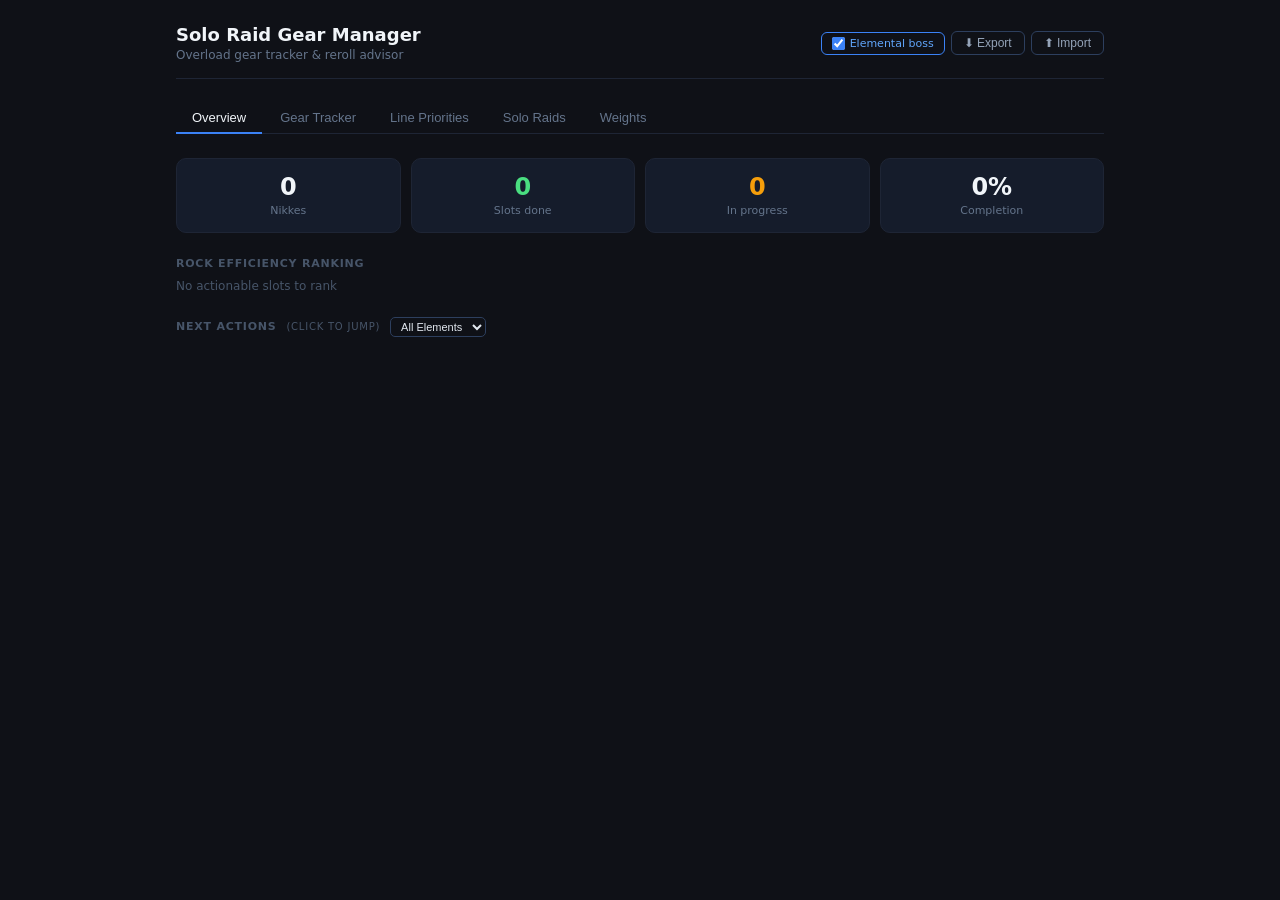
<file: nikke_gear_manager.html>
<!DOCTYPE html>
<html lang="en">
<head>
<meta charset="UTF-8"/>
<meta name="viewport" content="width=device-width, initial-scale=1.0"/>
<title>Nikke Solo Raid Gear Manager</title>

<!-- ============================================================
  NIKKE SOLO RAID OVERLOAD GEAR MANAGER
  ============================================================
  A tool to track overload gear lines, score rolls, and
  estimate rock costs for rerolling decisions.

  DATA MODEL
  ----------
  state.nikkes[]
    └── id, name, burst, element
    └── gear { Helmet, Chest, Gloves, Boots }
          └── lines[3] { stat, val, locked }
    └── priorities[]
          └── { line, tier, count, targetTier }

  KEY GAME RULES BAKED IN
  -----------------------
  1. Line appearance rates:  Line 1 = 100%, Line 2 = 50%, Line 3 = 30%
  2. No duplicate stats on the same gear piece
  3. Stat pool renormalizes when stats are already on a piece
  4. Tier probability:  T1–5 = 12% each, T6–10 = 7% each, T11–15 = 1% each
  5. Lock before reset — never reset an unlocked high-value line
  6. T12+ lines auto-flag for immediate locking
  7. Reroll cost = locked lines + 1 rock per roll
  8. DEF is always treated as trash

  VERDICT LOGIC (in order)
  ------------------------
  - 2+ good lines at target             → Keep
  - Good line exists but below target   → Option A (Reset) vs Option B (Sacrifice)
  - 1 good line, need a second          → Lock it, Change Effects on rest
  - No good lines                       → Change Effects freely

  ROCK COST FORMULAS
  ------------------
  Change Effects expected rocks:
    P(good stat on line i) = lineAppear[i] × goodFraction
    P(at least one good on any unlocked line) = 1 - ∏(1 - P_i)
    expectedRolls = 1 / P(at least one good)
    rocks = expectedRolls × (lockedCount + 1)

  Reset Attributes expected rocks (per line, locking after each hit):
    For each remaining good unlocked line:
      P(hit target) = sum of TIER_PROB[targetTier..15]
      P(at least one of N lines hits) = 1 - (1 - P)^N
      rocks += round(1/P) × (lockedCount + 1)
      lockedCount++

  STORAGE
  -------
  All data saved to localStorage under key 'nikke_v8'.
  Data persists across page reloads in the same browser.
============================================================ -->

<style>
/* ── Reset & base ── */
*, *::before, *::after { box-sizing: border-box; margin: 0; padding: 0; }
body {
  font-family: 'Segoe UI', system-ui, sans-serif;
  background: #0f1117;
  color: #e2e8f0;
  font-size: 14px;
  min-height: 100vh;
}

/* ── Layout ── */
.app { max-width: 960px; margin: 0 auto; padding: 1.5rem 1rem; }
.topbar {
  display: flex; align-items: center; justify-content: space-between;
  margin-bottom: 1.5rem; padding-bottom: 1rem;
  border-bottom: 1px solid #1e2535;
}
.title { font-size: 18px; font-weight: 600; color: #f1f5f9; }
.subtitle { font-size: 12px; color: #64748b; margin-top: 3px; }
.badge {
  font-size: 11px; background: #1e3a5f; color: #60a5fa;
  padding: 3px 10px; border-radius: 6px; font-weight: 500;
}

/* ── Tabs ── */
.tabs {
  display: flex; gap: 2px; margin-bottom: 1.5rem;
  border-bottom: 1px solid #1e2535;
}
.tab {
  font-size: 13px; padding: 7px 16px; border: none; background: none;
  color: #64748b; cursor: pointer; border-bottom: 2px solid transparent;
  margin-bottom: -1px; white-space: nowrap; transition: color 0.15s;
}
.tab:hover { color: #94a3b8; }
.tab.active { color: #f1f5f9; font-weight: 500; border-bottom: 2px solid #3b82f6; }
.section { display: none; }
.section.active { display: block; }

/* ── Two-column panel ── */
.two-col { display: grid; grid-template-columns: 185px 1fr; gap: 14px; }
.nikke-list { display: flex; flex-direction: column; gap: 4px; }
.nikke-item {
  padding: 8px 11px; border-radius: 8px; cursor: pointer;
  font-size: 13px; border: 1px solid transparent; line-height: 1.3;
  transition: background 0.1s;
}
.nikke-item:hover { background: #1a2235; }
.nikke-item.active { background: #1a2235; border-color: #2d3f5e; }
.nikke-item-sub { font-size: 11px; color: #64748b; margin-top: 2px; font-weight: 400; }

/* ── Roster ── */
.roster-grid { display: grid; grid-template-columns: repeat(auto-fill, minmax(220px, 1fr)); gap: 10px; margin-bottom: 1rem; }
.nikke-card {
  background: #151c2b; border: 1px solid #1e2535;
  border-radius: 10px; padding: .9rem; position: relative;
}
.nikke-name { font-size: 13px; font-weight: 600; margin-bottom: 2px; color: #f1f5f9; white-space: nowrap; overflow: hidden; text-overflow: ellipsis; }
.nikke-meta { font-size: 11px; color: #64748b; margin-bottom: 9px; }
.gear-dots { display: flex; gap: 5px; margin-top: 8px; }
.dot { width: 10px; height: 10px; border-radius: 50%; border: 1px solid #2d3f5e; background: #1a2235; }
.dot.done   { background: #22c55e; border-color: #22c55e; }
.dot.partial { background: #f59e0b; border-color: #f59e0b; }
.dot.warn   { background: #ef4444; border-color: #ef4444; }
.add-nikke-btn {
  border: 1px dashed #2d3f5e; background: none;
  display: flex; align-items: center; justify-content: center; gap: 6px;
  cursor: pointer; height: 68px; color: #64748b; font-size: 13px;
  border-radius: 10px; width: 175px; transition: background 0.1s;
}
.add-nikke-btn:hover { background: #1a2235; }

/* ── Delete confirm ── */
.del-btn {
  font-size: 12px; background: none; border: none; color: #475569;
  cursor: pointer; padding: 2px 5px; border-radius: 4px; line-height: 1;
}
.del-btn:hover { color: #ef4444; }
.del-confirm {
  display: none; position: absolute; top: 8px; right: 8px;
  background: #151c2b; border: 1px solid #ef4444; border-radius: 8px;
  padding: 6px 8px; font-size: 11px; color: #ef4444; z-index: 10;
  white-space: nowrap; box-shadow: 0 4px 12px rgba(0,0,0,0.4);
  align-items: center; gap: 6px;
}
.del-confirm.show { display: flex; }
.del-confirm-yes { font-size: 11px; font-weight: 600; background: #ef4444; color: #fff; border: none; border-radius: 4px; padding: 2px 8px; cursor: pointer; }
.del-confirm-no  { font-size: 11px; background: none; border: 1px solid #2d3f5e; border-radius: 4px; padding: 2px 8px; cursor: pointer; color: #94a3b8; }

/* ── Gear slot cards ── */
.slot-card {
  background: #151c2b; border: 1px solid #1e2535;
  border-radius: 10px; padding: .9rem; margin-bottom: 8px;
}
.slot-header { display: flex; align-items: center; justify-content: space-between; margin-bottom: 10px; }
.slot-tag {
  font-size: 11px; background: #1a2235; color: #94a3b8;
  padding: 2px 9px; border-radius: 5px; border: 1px solid #2d3f5e; font-weight: 600;
  letter-spacing: .04em; text-transform: uppercase;
}
.lines-grid { display: grid; grid-template-columns: 1fr 1fr 1fr; gap: 8px; }
.line-box {
  border: 1px solid #1e2535; border-radius: 8px; padding: 8px;
  background: #0f1117; display: flex; flex-direction: column; gap: 5px;
}
.line-header { display: flex; align-items: center; justify-content: space-between; }
.line-label { font-size: 10px; color: #475569; text-transform: uppercase; letter-spacing: .05em; }
.line-chance { font-size: 10px; padding: 1px 5px; border-radius: 4px; font-weight: 600; }
.lc-100 { background: #052e16; color: #4ade80; }
.lc-50  { background: #052e16; color: #86efac; }
.lc-30  { background: #422006; color: #fbbf24; }
.line-box select {
  width: 100%; font-size: 12px; border: none; background: #0f1117;
  color: #e2e8f0; cursor: pointer; padding: 2px 0; border-radius: 4px;
}
.line-box select option { background: #151c2b; color: #e2e8f0; }
.line-box select:focus { outline: none; }
.value-row { display: flex; align-items: center; gap: 4px; }
.value-input {
  width: 100%; font-size: 12px; border: none;
  border-bottom: 1px solid #2d3f5e; background: none;
  color: #f1f5f9; padding: 1px 0; outline: none;
}
.value-input::placeholder { color: #334155; }
.value-input:disabled { opacity: .3; cursor: not-allowed; }
.value-unit { font-size: 11px; color: #475569; }
.tier-badge { font-size: 10px; padding: 1px 5px; border-radius: 4px; font-weight: 700; }
.tb-low   { background: #3f1010; color: #f87171; }
.tb-mid   { background: #3f2a06; color: #fbbf24; }
.tb-high  { background: #052e16; color: #4ade80; }
.tb-elite { background: #0c1f3f; color: #60a5fa; }
.line-bar { height: 3px; border-radius: 2px; background: #1e2535; margin-top: 2px; }
.bar-essential { background: #22c55e; }
.bar-ideal     { background: #3b82f6; }
.bar-passable  { background: #f59e0b; }
.bar-trash     { background: #ef4444; }
.prio-tag { font-size: 9px; padding: 1px 5px; border-radius: 3px; font-weight: 600; text-transform: uppercase; letter-spacing: .03em; }
.prio-essential { background: #052e16; color: #4ade80; }
.prio-ideal { background: #0c1f3f; color: #60a5fa; }
.prio-passable { background: #3f2a06; color: #fbbf24; }
.prio-trash { background: #3f1010; color: #f87171; }
.rank-badge { font-size: 10px; font-weight: 700; padding: 1px 6px; border-radius: 4px; margin-right: 6px; background: #1e3a5f; color: #60a5fa; }
.rank-row { cursor: pointer; transition: background 0.1s; }
.rank-row:hover { background: #1a2235; }
.sort-header { cursor: pointer; user-select: none; }
.sort-header:hover { color: #60a5fa; }
.lock-btn {
  font-size: 10px; padding: 2px 6px; border-radius: 4px;
  border: 1px solid #2d3f5e; background: none; cursor: pointer;
  color: #64748b; margin-top: 1px; width: 100%; transition: all 0.1s;
}
.lock-btn.locked { background: #052e16; color: #4ade80; border-color: #166534; }
.lock-btn:hover:not(:disabled) { background: #1a2235; }
.lock-btn:disabled { opacity: .3; cursor: not-allowed; }
.warn-text  { font-size: 10px; color: #ef4444; }
.below-text { font-size: 10px; color: #f59e0b; }

/* ── Verdict box ── */
.verdict {
  margin-top: 9px; padding: 10px 12px; border-radius: 8px;
  font-size: 12px; line-height: 1.6;
}
.v-keep   { background: #052e16; border: 1px solid #166534; color: #86efac; }
.v-ok     { background: #3f2a06; border: 1px solid #92400e; color: #fcd34d; }
.v-reroll { background: #3f1010; border: 1px solid #991b1b; color: #fca5a5; }
.verdict-title { font-weight: 700; font-size: 13px; margin-bottom: 7px; cursor: pointer; list-style: none; display: flex; align-items: center; gap: 6px; }
.verdict-title::before { content: '▶'; font-size: 9px; transition: transform 0.15s; }
details[open] > .verdict-title::before { transform: rotate(90deg); }
.verdict-title::-webkit-details-marker { display: none; }
.verdict-option {
  margin-bottom: 8px; padding: 8px 10px; border-radius: 6px;
  background: rgba(0,0,0,0.25);
}
.verdict-option-title { font-weight: 600; margin-bottom: 4px; }
.verdict-steps { display: flex; flex-direction: column; gap: 3px; margin-top: 4px; }
.verdict-step  { display: flex; gap: 7px; align-items: baseline; font-size: 11px; }
.step-num      { font-weight: 700; opacity: .5; flex-shrink: 0; width: 14px; }
.rock-est {
  display: inline-block; margin-top: 6px; font-size: 11px;
  padding: 2px 9px; border-radius: 5px;
  background: rgba(255,255,255,0.08); font-weight: 700;
}
.recommended-badge {
  font-size: 10px; background: #166534; color: #4ade80;
  padding: 1px 6px; border-radius: 4px; margin-left: 6px; vertical-align: middle;
}

/* ── Attribute summary table ── */
.attr-summary {
  margin-bottom: 10px; background: #151c2b;
  border: 1px solid #1e2535; border-radius: 10px; padding: .9rem;
}
.attr-summary-title {
  font-size: 11px; font-weight: 600; margin-bottom: 9px;
  color: #64748b; text-transform: uppercase; letter-spacing: .07em;
}
.attr-table { width: 100%; border-collapse: collapse; font-size: 12px; }
.attr-table th {
  text-align: left; font-size: 10px; font-weight: 600; color: #475569;
  padding: 3px 7px; text-transform: uppercase; letter-spacing: .05em;
  border-bottom: 1px solid #1e2535;
}
.attr-table td { padding: 5px 7px; border-bottom: 1px solid #1a2235; }
.attr-table tr:last-child td { border-bottom: none; }
.met   { color: #4ade80; font-weight: 600; }
.unmet { color: #f87171; font-weight: 600; }
.no-min { color: #475569; }

/* ── Priority tab ── */
.prio-card {
  background: #151c2b; border: 1px solid #1e2535;
  border-radius: 10px; padding: .9rem; margin-bottom: 8px;
}
.prio-col-labels { display: grid; grid-template-columns: 1fr 90px 50px 72px 26px; gap: 6px; margin-bottom: 5px; }
.prio-col-label  { font-size: 10px; color: #475569; text-transform: uppercase; letter-spacing: .05em; padding: 0 3px; }
.prio-row        { display: grid; grid-template-columns: 1fr 90px 50px 72px 26px; gap: 6px; align-items: center; margin-bottom: 4px; }
.prio-row select, .tier-target-select { font-size: 12px; background: #0f1117; color: #e2e8f0; border: 1px solid #2d3f5e; border-radius: 4px; padding: 2px 4px; }
.prio-count-input {
  width: 100%; font-size: 12px; padding: 2px 4px; text-align: center;
  border: 1px solid #2d3f5e; border-radius: 4px;
  background: #0f1117; color: #e2e8f0;
}
.tier-target-select { width: 100%; }
.add-line-btn {
  font-size: 12px; background: none; border: 1px dashed #2d3f5e;
  border-radius: 6px; padding: 4px 12px; cursor: pointer; color: #64748b;
  margin-top: 4px; transition: background 0.1s;
}
.add-line-btn:hover { background: #1a2235; }
.prio-hint { font-size: 11px; color: #475569; margin-top: 4px; }
.small-del-btn { font-size: 12px; background: none; border: none; color: #475569; cursor: pointer; padding: 2px 4px; border-radius: 3px; }
.small-del-btn:hover { color: #ef4444; }

/* ── Overview ── */
.ov-grid { display: grid; grid-template-columns: repeat(4,1fr); gap: 10px; margin-bottom: 1.5rem; }
.metric-card { background: #151c2b; border: 1px solid #1e2535; border-radius: 10px; padding: .9rem; text-align: center; }
.metric-val   { font-size: 24px; font-weight: 700; margin-bottom: 3px; color: #f1f5f9; }
.metric-label { font-size: 11px; color: #64748b; }
.ov-nikke { background: #151c2b; border: 1px solid #1e2535; border-radius: 10px; padding: .8rem; margin-bottom: 8px; }
.prog-row { display: grid; grid-template-columns: 130px 1fr 38px; gap: 10px; align-items: center; font-size: 13px; margin-bottom: 6px; }
.prog-bg  { height: 5px; background: #1a2235; border-radius: 3px; overflow: hidden; }
.prog-fill { height: 100%; border-radius: 3px; background: #3b82f6; }
.prog-pct { font-size: 11px; color: #64748b; text-align: right; }
.pills { display: flex; flex-wrap: wrap; gap: 4px; margin-top: 4px; }
.pill { font-size: 11px; padding: 2px 8px; border-radius: 5px; font-weight: 500; }
.p-essential { background: #052e16; color: #4ade80; }
.p-ideal     { background: #0c1f3f; color: #60a5fa; }
.p-passable  { background: #3f2a06; color: #fbbf24; }
.p-unmet     { background: #3f1010; color: #f87171; }

/* ── Forms ── */
.form-panel {
  display: none; max-width: 320px; background: #151c2b;
  border: 1px solid #1e2535; border-radius: 10px;
  padding: .9rem; margin-top: 10px;
}
.form-panel.show { display: block; }
.form-panel-title { font-size: 13px; font-weight: 600; margin-bottom: 12px; color: #f1f5f9; }
.form-row { margin-bottom: 10px; }
.form-label { font-size: 12px; color: #94a3b8; margin-bottom: 4px; display: block; }
.form-input { width: 100%; font-size: 13px; padding: 6px 9px; background: #0f1117; border: 1px solid #2d3f5e; border-radius: 6px; color: #e2e8f0; }
.form-row select { width: 100%; font-size: 13px; padding: 6px 9px; background: #0f1117; border: 1px solid #2d3f5e; border-radius: 6px; color: #e2e8f0; }
.btn { font-size: 13px; padding: 6px 16px; border-radius: 6px; cursor: pointer; border: 1px solid #2d3f5e; background: none; color: #94a3b8; transition: background 0.1s; }
.btn:hover { background: #1a2235; }
.btn-primary { background: #3b82f6; color: #fff; border-color: #3b82f6; }
.btn-primary:hover { background: #2563eb; }
.btn-row { display: flex; gap: 8px; justify-content: flex-end; margin-top: 12px; }
.nikke-hdr { display: flex; align-items: center; gap: 9px; margin-bottom: 12px; }
.avatar {
  width: 34px; height: 34px; border-radius: 50%; background: #1e3a5f;
  display: flex; align-items: center; justify-content: center;
  font-size: 12px; font-weight: 700; color: #60a5fa; flex-shrink: 0;
}
.info-note {
  font-size: 11px; color: #64748b; padding: 7px 10px;
  background: #0f1117; border-radius: 6px; border: 1px solid #1e2535;
}
.section-label {
  font-size: 11px; font-weight: 600; color: #475569;
  text-transform: uppercase; letter-spacing: .07em; margin-bottom: 9px;
}
.empty-state { text-align: center; padding: 3rem 1rem; color: #475569; font-size: 13px; }
.topbar-actions { display: flex; gap: 6px; align-items: center; }
.elemental-toggle { display: flex; align-items: center; gap: 5px; font-size: 11px; color: #94a3b8; cursor: pointer; padding: 4px 10px; border: 1px solid #2d3f5e; border-radius: 6px; }
.elemental-toggle:has(input:checked) { border-color: #3b82f6; color: #60a5fa; }
.btn-sm { font-size: 12px; padding: 4px 12px; border-radius: 6px; cursor: pointer; border: 1px solid #2d3f5e; background: none; color: #94a3b8; transition: background 0.1s; }
.btn-sm:hover { background: #1a2235; color: #f1f5f9; }
#nn-select { background: #0f1117; color: #e2e8f0; border: 1px solid #2d3f5e; border-radius: 6px; font-size: 13px; }
#nn-select option { padding: 4px 8px; }
#nn-select option:checked { background: #1e3a5f; color: #60a5fa; }
</style>
</head>
<body>
<div class="app">
  <div class="topbar">
    <div>
      <div class="title">Solo Raid Gear Manager</div>
      <div class="subtitle">Overload gear tracker &amp; reroll advisor</div>
    </div>
    <div class="topbar-actions">
      <label class="elemental-toggle" title="Include Elemental Damage in gain calculations">
        <input type="checkbox" id="elemental-chk" onchange="toggleElementalBoss(this.checked)" style="accent-color:#3b82f6"/>
        <span>Elemental boss</span>
      </label>
      <button class="btn btn-sm" onclick="exportData()">⬇ Export</button>
      <button class="btn btn-sm" onclick="document.getElementById('import-file').click()">⬆ Import</button>
      <input type="file" id="import-file" accept=".json" style="display:none" onchange="importData(event)">
    </div>
  </div>

  <div class="tabs">
    <button class="tab active" onclick="switchTab('overview',event)">Overview</button>
    <button class="tab" onclick="switchTab('gear',event)">Gear Tracker</button>
    <button class="tab" onclick="switchTab('priority',event)">Line Priorities</button>
    <button class="tab" onclick="switchTab('raids',event)">Solo Raids</button>
    <button class="tab" onclick="switchTab('weights',event)">Weights</button>
  </div>

  <div id="overview" class="section active"></div>
  <div id="roster"   class="section"></div>
  <div id="gear"     class="section"></div>
  <div id="priority" class="section"></div>
  <div id="raids"    class="section"></div>
  <div id="weights"  class="section"></div>
</div>

<script>
// ============================================================
//  CONSTANTS & GAME DATA
// ============================================================

const SLOTS = ['Helmet', 'Chest', 'Gloves', 'Boots'];

const PRIORITY_TIERS = ['Essential', 'Ideal', 'Passable'];

// Full Nikke roster from Prydwen.gg (name, burst, element)
// Burst: I, II, III; Element: Fire, Water, Wind, Electric, Iron
const NIKKE_DATABASE = [
  {name:'2B',burst:'III',element:'Fire'},
  {name:'A2',burst:'III',element:'Fire'},
  {name:'Ada Wong',burst:'III',element:'Electric'},
  {name:'Ade',burst:'II',element:'Wind'},
  {name:'Ade: Agent Bunny',burst:'II',element:'Iron'},
  {name:'Admi',burst:'II',element:'Wind'},
  {name:'Alice',burst:'III',element:'Fire'},
  {name:'Alice: Wonderland Bunny',burst:'I',element:'Water'},
  {name:'Anchor',burst:'I',element:'Wind'},
  {name:'Anchor: Innocent Maid',burst:'II',element:'Water'},
  {name:'Anis',burst:'II',element:'Iron'},
  {name:'Anis: Sparkling Summer',burst:'III',element:'Electric'},
  {name:'Anis: Star',burst:'I',element:'Electric'},
  {name:'Anne: Miracle Fairy',burst:'II',element:'Wind'},
  {name:'Arcana',burst:'II',element:'Electric'},
  {name:'Arcana: Fortune Mate',burst:'II',element:'Fire'},
  {name:'Aria',burst:'II',element:'Water'},
  {name:'Asuka Shikinami Langley',burst:'III',element:'Fire'},
  {name:'Asuka Shikinami Langley: Wille',burst:'III',element:'Wind'},
  {name:'Avistar',burst:'I',element:'Electric'},
  {name:'Bay',burst:'II',element:'Fire'},
  {name:'Bay (Treasure)',burst:'II',element:'Fire'},
  {name:'Belorta',burst:'II',element:'Electric'},
  {name:'Biscuit',burst:'II',element:'Electric'},
  {name:'Blanc',burst:'II',element:'Wind'},
  {name:'Bready',burst:'III',element:'Water'},
  {name:'Brid',burst:'III',element:'Water'},
  {name:'Brid: Silent Track',burst:'II',element:'Fire'},
  {name:'Centi',burst:'II',element:'Iron'},
  {name:'Centi (Treasure)',burst:'II',element:'Iron'},
  {name:'Chime',burst:'II',element:'Iron'},
  {name:'Chisato Nishikigi',burst:'III',element:'Iron'},
  {name:'Cinderella',burst:'III',element:'Electric'},
  {name:'Claire Redfield',burst:'I',element:'Electric'},
  {name:'Clay',burst:'II',element:'Electric'},
  {name:'Cocoa',burst:'I',element:'Fire'},
  {name:'Crow',burst:'III',element:'Fire'},
  {name:'Crown',burst:'II',element:'Iron'},
  {name:'Crust',burst:'II',element:'Water'},
  {name:'D',burst:'III',element:'Wind'},
  {name:'D: Killer Wife',burst:'I',element:'Fire'},
  {name:'Delta',burst:'II',element:'Wind'},
  {name:'Delta: Ninja Thief',burst:'II',element:'Water'},
  {name:'Diesel',burst:'II',element:'Wind'},
  {name:'Diesel (Treasure)',burst:'II',element:'Wind'},
  {name:'Diesel: Winter Sweets',burst:'III',element:'Fire'},
  {name:'Dolla',burst:'II',element:'Wind'},
  {name:'Dorothy',burst:'I',element:'Water'},
  {name:'Dorothy: Serendipity',burst:'III',element:'Water'},
  {name:'Drake',burst:'III',element:'Fire'},
  {name:'Drake (Treasure)',burst:'III',element:'Fire'},
  {name:'E.H.',burst:'III',element:'Wind'},
  {name:'Ein',burst:'III',element:'Electric'},
  {name:'Elegg',burst:'II',element:'Electric'},
  {name:'Elegg: Boom and Shock',burst:'III',element:'Water'},
  {name:'Emilia',burst:'III',element:'Water'},
  {name:'Emma',burst:'I',element:'Fire'},
  {name:'Emma: Tactical Upgrade',burst:'I',element:'Fire'},
  {name:'Epinel',burst:'III',element:'Wind'},
  {name:'Ether',burst:'I',element:'Electric'},
  {name:'Eunhwa',burst:'II',element:'Fire'},
  {name:'Eunhwa: Tactical Upgrade',burst:'II',element:'Fire'},
  {name:'Eve',burst:'III',element:'Iron'},
  {name:'Exia',burst:'I',element:'Electric'},
  {name:'Exia (Treasure)',burst:'I',element:'Electric'},
  {name:'Flora',burst:'II',element:'Electric'},
  {name:'Folkwang',burst:'II',element:'Water'},
  {name:'Frima',burst:'I',element:'Iron'},
  {name:'Frima (Treasure)',burst:'I',element:'Iron'},
  {name:'Grave',burst:'II',element:'Fire'},
  {name:'Guillotine',burst:'III',element:'Electric'},
  {name:'Guillotine: Winter Slayer',burst:'III',element:'Water'},
  {name:'Guilty',burst:'II',element:'Wind'},
  {name:'Harran',burst:'III',element:'Electric'},
  {name:'Helm',burst:'III',element:'Water'},
  {name:'Helm (Treasure)',burst:'III',element:'Water'},
  {name:'Helm: Aquamarine',burst:'II',element:'Iron'},
  {name:'Himeno',burst:'II',element:'Wind'},
  {name:'Isabel',burst:'III',element:'Electric'},
  {name:'Jackal',burst:'I',element:'Iron'},
  {name:'Jill Valentine',burst:'III',element:'Electric'},
  {name:'Julia',burst:'III',element:'Iron'},
  {name:'Julia (Treasure)',burst:'III',element:'Iron'},
  {name:'K',burst:'III',element:'Electric'},
  {name:'Kilo',burst:'III',element:'Fire'},
  {name:'Kurumi',burst:'I',element:'Iron'},
  {name:'Label',burst:'I',element:'Iron'},
  {name:'Laplace',burst:'III',element:'Iron'},
  {name:'Laplace (Treasure)',burst:'III',element:'Iron'},
  {name:'Leona',burst:'II',element:'Water'},
  {name:'Liberalio',burst:'III',element:'Wind'},
  {name:'Lily',burst:'II',element:'Wind'},
  {name:'Liter',burst:'I',element:'Iron'},
  {name:'Little Mermaid (Siren)',burst:'I',element:'Wind'},
  {name:'Ludmilla',burst:'I',element:'Water'},
  {name:'Ludmilla: Winter Owner',burst:'III',element:'Water'},
  {name:'Maiden',burst:'III',element:'Electric'},
  {name:'Maiden: Ice Rose',burst:'III',element:'Electric'},
  {name:'Makima',burst:'II',element:'Water'},
  {name:'Mana',burst:'III',element:'Wind'},
  {name:'Marciana',burst:'II',element:'Iron'},
  {name:'Mari Makinami Illustrious',burst:'II',element:'Electric'},
  {name:'Mary',burst:'I',element:'Water'},
  {name:'Mary: Bay Goddess',burst:'I',element:'Water'},
  {name:'Mast',burst:'II',element:'Electric'},
  {name:'Mast: Romantic Maid',burst:'II',element:'Water'},
  {name:'Maxwell',burst:'III',element:'Iron'},
  {name:'Mica',burst:'I',element:'Wind'},
  {name:'Mica: Snow Buddy',burst:'I',element:'Iron'},
  {name:'Mihara',burst:'III',element:'Water'},
  {name:'Mihara: Bonding Chain',burst:'III',element:'Fire'},
  {name:'Milk',burst:'I',element:'Water'},
  {name:'Milk (Treasure)',burst:'I',element:'Water'},
  {name:'Milk: Blooming Bunny',burst:'III',element:'Iron'},
  {name:'Mint',burst:'II',element:'Iron'},
  {name:'Miranda',burst:'I',element:'Fire'},
  {name:'Miranda (Treasure)',burst:'I',element:'Fire'},
  {name:'Misato Katsuragi',burst:'I',element:'Iron'},
  {name:'Modernia',burst:'III',element:'Fire'},
  {name:'Moran',burst:'I',element:'Electric'},
  {name:'Moran (Treasure)',burst:'I',element:'Electric'},
  {name:'Mori',burst:'II',element:'Wind'},
  {name:'N102',burst:'I',element:'Water'},
  {name:'Naga',burst:'II',element:'Electric'},
  {name:'Nayuta',burst:'II',element:'Wind'},
  {name:'Neon',burst:'I',element:'Fire'},
  {name:'Neon: Blue Ocean',burst:'III',element:'Water'},
  {name:'Neon: Vision Eye',burst:'III',element:'Electric'},
  {name:'Nero',burst:'II',element:'Fire'},
  {name:'Neve',burst:'III',element:'Water'},
  {name:'Nihilister',burst:'II',element:'Fire'},
  {name:'Noah',burst:'II',element:'Wind'},
  {name:'Noir',burst:'III',element:'Wind'},
  {name:'Noise',burst:'I',element:'Electric'},
  {name:'Novel',burst:'II',element:'Iron'},
  {name:'Pascal',burst:'I',element:'Iron'},
  {name:'Pepper',burst:'I',element:'Wind'},
  {name:'Phantom',burst:'III',element:'Water'},
  {name:'Poli',burst:'II',element:'Water'},
  {name:'Poli (Treasure)',burst:'II',element:'Water'},
  {name:'Power',burst:'III',element:'Fire'},
  {name:'Privaty',burst:'III',element:'Water'},
  {name:'Privaty (Treasure)',burst:'III',element:'Water'},
  {name:'Privaty: Unkind Maid',burst:'III',element:'Electric'},
  {name:'Product 08',burst:'I',element:'Electric'},
  {name:'Product 12',burst:'III',element:'Fire'},
  {name:'Product 23',burst:'II',element:'Wind'},
  {name:'Quency',burst:'II',element:'Electric'},
  {name:'Quency: Escape Queen',burst:'III',element:'Water'},
  {name:'Quiry',burst:'III',element:'Wind'},
  {name:'Ram',burst:'I',element:'Wind'},
  {name:'Rapi',burst:'III',element:'Fire'},
  {name:'Rapi: Red Hood',burst:'III',element:'Fire'},
  {name:'Rapunzel',burst:'I',element:'Iron'},
  {name:'Rapunzel: Pure Grace',burst:'I',element:'Iron'},
  {name:'Raven',burst:'III',element:'Iron'},
  {name:'Red Hood',burst:'All',element:'Iron'},
  {name:'Rei',burst:'I',element:'Water'},
  {name:'Rei Ayanami',burst:'III',element:'Fire'},
  {name:'Rei Ayanami (Tentative Name)',burst:'III',element:'Wind'},
  {name:'Rem',burst:'II',element:'Water'},
  {name:'Rosanna',burst:'I',element:'Electric'},
  {name:'Rosanna: Chic Ocean',burst:'II',element:'Wind'},
  {name:'Rouge',burst:'I',element:'Electric'},
  {name:'Rumani',burst:'I',element:'Fire'},
  {name:'Rupee',burst:'II',element:'Iron'},
  {name:'Rupee: Winter Shopper',burst:'I',element:'Electric'},
  {name:'Sakura',burst:'I',element:'Fire'},
  {name:'Sakura Suzuhara',burst:'I',element:'Water'},
  {name:'Sakura: Bloom in Summer',burst:'III',element:'Wind'},
  {name:'Scarlet',burst:'III',element:'Electric'},
  {name:'Scarlet: Black Shadow',burst:'III',element:'Wind'},
  {name:'Signal',burst:'II',element:'Fire'},
  {name:'Sin',burst:'II',element:'Electric'},
  {name:'Snow Crane',burst:'II',element:'Water'},
  {name:'Snow White',burst:'III',element:'Iron'},
  {name:'Snow White: Heavy Arms',burst:'III',element:'Water'},
  {name:'Snow White: Innocent Days',burst:'III',element:'Iron'},
  {name:'Soda',burst:'I',element:'Fire'},
  {name:'Soda: Twinkling Bunny',burst:'III',element:'Iron'},
  {name:'Soldier EG',burst:'III',element:'Electric'},
  {name:'Soldier FA',burst:'II',element:'Iron'},
  {name:'Soldier OW',burst:'I',element:'Fire'},
  {name:'Soline',burst:'III',element:'Iron'},
  {name:'Soline: Frost Ticket',burst:'I',element:'Water'},
  {name:'Sora',burst:'I',element:'Wind'},
  {name:'Sugar',burst:'III',element:'Iron'},
  {name:'Takina Inoue',burst:'II',element:'Iron'},
  {name:'Tia',burst:'I',element:'Iron'},
  {name:'Tove',burst:'I',element:'Water'},
  {name:'Tove (Treasure)',burst:'I',element:'Water'},
  {name:'Trina',burst:'II',element:'Electric'},
  {name:'Trony',burst:'III',element:'Fire'},
  {name:'Velvet',burst:'II',element:'Wind'},
  {name:'Vesti',burst:'III',element:'Water'},
  {name:'Vesti: Tactical Upgrade',burst:'III',element:'Fire'},
  {name:'Viper',burst:'II',element:'Water'},
  {name:'Viper (Treasure)',burst:'II',element:'Water'},
  {name:'Volume',burst:'I',element:'Wind'},
  {name:'Yan',burst:'I',element:'Fire'},
  {name:'Yulha',burst:'III',element:'Fire'},
  {name:'Yuni',burst:'II',element:'Fire'},
  {name:'Zwei',burst:'I',element:'Electric'},
  {name:'Zwei (Treasure)',burst:'I',element:'Electric'},
  {name:'iDoll Flower',burst:'I',element:'Wind'},
  {name:'iDoll Ocean',burst:'I',element:'Water'},
  {name:'iDoll Sun',burst:'III',element:'Iron'},
];

// All possible overload stats
const ALL_LINES = [
  'ATK', 'Elemental Damage', 'Max Ammo', 'Charge Speed',
  'Charge Damage', 'Critical Rate', 'Critical Damage', 'Hit Rate', 'DEF'
];

// Stats that are always trash — never worth keeping
const ALWAYS_TRASH = new Set(['DEF']);

// Weapon types: SR=Sniper, RL=Rocket Launcher, AR=Assault Rifle, SMG=Submachine Gun, SG=Shotgun, MG=Minigun
const NIKKE_WEAPON = {
  '2B':'SR','A2':'RL','Ada Wong':'SMG','Ade':'SMG','Ade: Agent Bunny':'SMG','Admi':'SMG',
  'Alice':'SR','Alice: Wonderland Bunny':'RL','Anchor':'SMG','Anchor: Innocent Maid':'SMG',
  'Anis':'RL','Anis: Sparkling Summer':'RL','Anis: Star':'RL','Anne: Miracle Fairy':'AR',
  'Arcana':'SMG','Arcana: Fortune Mate':'SMG','Aria':'SR','Asuka Shikinami Langley':'RL',
  'Asuka Shikinami Langley: Wille':'RL','Avistar':'AR','Bay':'SG','Bay (Treasure)':'SG',
  'Belorta':'AR','Biscuit':'RL','Blanc':'AR','Bready':'SG','Brid':'SR','Brid: Silent Track':'SR',
  'Centi':'AR','Centi (Treasure)':'AR','Chime':'SMG','Chisato Nishikigi':'AR',
  'Cinderella':'RL','Claire Redfield':'AR','Clay':'AR','Cocoa':'SG','Crow':'AR',
  'Crown':'MG','Crust':'AR','D':'SMG','D: Killer Wife':'SMG','Delta':'AR',
  'Delta: Ninja Thief':'AR','Diesel':'MG','Diesel (Treasure)':'MG','Diesel: Winter Sweets':'MG',
  'Dolla':'SMG','Dorothy':'SMG','Dorothy: Serendipity':'SR','Drake':'AR','Drake (Treasure)':'AR',
  'E.H.':'SR','Ein':'SR','Elegg':'RL','Elegg: Boom and Shock':'RL',
  'Emilia':'RL','Emma':'AR','Emma: Tactical Upgrade':'AR','Epinel':'AR','Ether':'SMG',
  'Eunhwa':'SR','Eunhwa: Tactical Upgrade':'SR','Eve':'MG','Exia':'AR','Exia (Treasure)':'AR',
  'Flora':'AR','Folkwang':'AR','Frima':'SMG','Frima (Treasure)':'SMG',
  'Grave':'SG','Guillotine':'MG','Guillotine: Winter Slayer':'MG','Guilty':'AR',
  'Harran':'SR','Helm':'SR','Helm (Treasure)':'SR','Helm: Aquamarine':'SR','Himeno':'SMG',
  'Isabel':'AR','Jackal':'RL','Jill Valentine':'SMG','Julia':'MG','Julia (Treasure)':'MG',
  'K':'SMG','Kilo':'SG','Kurumi':'SMG','Label':'SMG','Laplace':'RL','Laplace (Treasure)':'RL',
  'Leona':'SG','Liberalio':'SR','Lily':'AR','Liter':'AR','Little Mermaid (Siren)':'SR',
  'Ludmilla':'SG','Ludmilla: Winter Owner':'SG','Maiden':'SR','Maiden: Ice Rose':'SR',
  'Makima':'AR','Mana':'AR','Marciana':'AR','Mari Makinami Illustrious':'SR',
  'Mary':'SMG','Mary: Bay Goddess':'SMG','Mast':'SMG','Mast: Romantic Maid':'SMG',
  'Maxwell':'SR','Mica':'SMG','Mica: Snow Buddy':'SMG','Mihara':'SR','Mihara: Bonding Chain':'SR',
  'Milk':'SR','Milk (Treasure)':'SR','Milk: Blooming Bunny':'SR','Mint':'AR',
  'Miranda':'SMG','Miranda (Treasure)':'SMG','Misato Katsuragi':'RL','Modernia':'MG',
  'Moran':'SG','Moran (Treasure)':'SG','Mori':'AR','N102':'SMG','Naga':'SMG',
  'Nayuta':'SMG','Neon':'AR','Neon: Blue Ocean':'AR','Neon: Vision Eye':'AR',
  'Nero':'SG','Neve':'SR','Nihilister':'MG','Noah':'AR','Noir':'SR','Noise':'RL',
  'Novel':'RL','Pascal':'RL','Pepper':'SMG','Phantom':'AR','Poli':'SG','Poli (Treasure)':'SG',
  'Power':'MG','Privaty':'AR','Privaty (Treasure)':'AR','Privaty: Unkind Maid':'AR',
  'Product 08':'SMG','Product 12':'AR','Product 23':'AR','Quency':'AR',
  'Quency: Escape Queen':'AR','Quiry':'SR','Ram':'AR','Rapi':'AR','Rapi: Red Hood':'SR',
  'Rapunzel':'RL','Rapunzel: Pure Grace':'RL','Raven':'SR','Red Hood':'SR',
  'Rei':'SMG','Rei Ayanami':'RL','Rei Ayanami (Tentative Name)':'RL','Rem':'AR',
  'Rosanna':'SG','Rosanna: Chic Ocean':'SG','Rouge':'SR','Rumani':'AR','Rupee':'AR',
  'Rupee: Winter Shopper':'RL','Sakura':'SG','Sakura Suzuhara':'SMG',
  'Sakura: Bloom in Summer':'SG','Scarlet':'SR','Scarlet: Black Shadow':'SMG',
  'Signal':'AR','Sin':'AR','Snow Crane':'SG','Snow White':'SR',
  'Snow White: Heavy Arms':'SR','Snow White: Innocent Days':'SR',
  'Soda':'SG','Soda: Twinkling Bunny':'SG','Soldier EG':'AR','Soldier FA':'AR',
  'Soldier OW':'AR','Soline':'AR','Soline: Frost Ticket':'AR','Sora':'SMG',
  'Sugar':'RL','Takina Inoue':'AR','Tia':'RL','Tove':'SMG','Tove (Treasure)':'SMG',
  'Trina':'AR','Trony':'AR','Velvet':'SR','Vesti':'SR','Vesti: Tactical Upgrade':'SR',
  'Viper':'SG','Viper (Treasure)':'SG','Volume':'SMG','Yan':'SR','Yulha':'RL',
  'Yuni':'AR','Zwei':'RL','Zwei (Treasure)':'RL',
  'iDoll Flower':'AR','iDoll Ocean':'AR','iDoll Sun':'AR',
};

// Damage weight multipliers for each stat, by weapon type
// These approximate how much 1% of each stat translates to effective DPS gain
// Base weights (weapon-independent):
//   ATK = 1.0, Elemental = 1.0 (direct multipliers)
//   Crit Rate = 0.5 (depends on existing CD, ~50% CD average → 0.5)
//   Crit Damage = 0.35 (depends on existing CR, ~30-35% CR average → 0.35)
//   Hit Rate = 0 (base; weapon-specific overrides below)
//   Max Ammo = 0.25 (base; high value for FIRST line, diminishes sharply after)
//   DEF = 0 (always trash)
// Weapon-specific adjustments:
//   Max Ammo: SR/RL = 0.30, AR/SG = 0.25, SMG/MG = 0.20 (first line value)
//   Charge Speed: SR/RL = 0.6, others = 0 (no charge mechanic)
//   Charge Damage: SR/RL = 0.5, others = 0
//   Hit Rate: SG = 0.5 (tightens pellet spread), AR/SMG/MG = 0.2 (moderate), SR/RL = 0 (pinpoint accuracy)
// Diminishing returns for Max Ammo:
//   1st line = 100% of weight, 2nd = 15%, 3rd+ = 5%

const STAT_DMG_WEIGHT_BASE = {
  'ATK': 1.0,
  'Elemental Damage': 1.0,
  'Critical Rate': 0.5,
  'Critical Damage': 0.35,
  'Hit Rate': 0,
  'Max Ammo': 0.25,
  'Charge Speed': 0,
  'Charge Damage': 0,
  'DEF': 0,
};

const STAT_DMG_WEIGHT_WEAPON = {
  'SR':  { 'Max Ammo': 0.30, 'Charge Speed': 0.6, 'Charge Damage': 0.5, 'Hit Rate': 0 },
  'RL':  { 'Max Ammo': 0.30, 'Charge Speed': 0.6, 'Charge Damage': 0.5, 'Hit Rate': 0 },
  'AR':  { 'Max Ammo': 0.25, 'Hit Rate': 0.2 },
  'SMG': { 'Max Ammo': 0.20, 'Hit Rate': 0.2 },
  'MG':  { 'Max Ammo': 0.20, 'Hit Rate': 0.2 },
  'SG':  { 'Max Ammo': 0.25, 'Hit Rate': 0.5 },
};

// Diminishing returns multiplier for Max Ammo based on how many lines the nikke already has
// Index = number of existing Max Ammo lines (0 = first line, 1 = second, 2+ = third+)
const AMMO_DIMINISH_DEFAULT = [1.0, 0.15, 0.05];

function getAmmoDiminish() {
  if (state.customWeights && state.customWeights.ammoDiminish) return state.customWeights.ammoDiminish;
  return AMMO_DIMINISH_DEFAULT;
}

// Count how many Max Ammo lines a nikke currently has across all gear
function countAmmoLines(nikke) {
  if (!nikke || !nikke.gear) return 0;
  let count = 0;
  SLOTS.forEach(s => {
    if (nikke.gear[s] && nikke.gear[s].lines) {
      nikke.gear[s].lines.forEach(l => { if (l.stat === 'Max Ammo') count++; });
    }
  });
  return count;
}

function getStatDmgWeight(stat, nikkeName, nikkeObj) {
  const weapon = NIKKE_WEAPON[nikkeName] || 'AR';
  // Check custom weights first (user-editable)
  let baseWeight;
  if (state.customWeights) {
    const cw = state.customWeights;
    if (cw.weapon && cw.weapon[weapon] && cw.weapon[weapon][stat] !== undefined) baseWeight = cw.weapon[weapon][stat];
    else if (cw.base && cw.base[stat] !== undefined) baseWeight = cw.base[stat];
  }
  if (baseWeight === undefined) {
    const weaponOverrides = STAT_DMG_WEIGHT_WEAPON[weapon] || {};
    baseWeight = weaponOverrides[stat] !== undefined ? weaponOverrides[stat] : (STAT_DMG_WEIGHT_BASE[stat] || 0);
  }
  // Apply diminishing returns for Max Ammo
  if (stat === 'Max Ammo' && nikkeObj) {
    const existing = countAmmoLines(nikkeObj);
    const diminish = getAmmoDiminish();
    const mult = existing < diminish.length ? diminish[existing] : diminish[diminish.length - 1];
    return baseWeight * mult;
  }
  return baseWeight;
}

// Stats whose values are expressed as percentages
const IS_PCT = new Set([
  'ATK', 'Elemental Damage', 'Charge Speed', 'Charge Damage',
  'Critical Rate', 'Critical Damage', 'Hit Rate', 'DEF'
]);

// Prydwen minimum acceptable values per single line
// (based on community guides — lines below this are considered weak rolls)
const MIN_VAL = {
  'Elemental Damage': 19.35,
  'Max Ammo':         52.50,
  'ATK':               9.70,
  'Charge Speed':      4.04,
  'Hit Rate':          9.70,
};

// Exact % values per tier (T1–T15) for each stat
// Source: in-game probability table
const TIER_TABLE = {
  'Elemental Damage': [9.54,10.94,12.34,13.75,15.15,16.55,17.95,19.35,20.75,22.15,23.56,24.96,26.36,27.76,29.16],
  'Hit Rate':         [4.77,5.47,6.18,6.88,7.59,8.29,9.00,9.70,10.40,11.11,11.81,12.52,13.22,13.93,14.63],
  'Max Ammo':         [27.84,31.95,36.06,40.17,44.28,48.39,52.50,56.60,60.71,64.82,68.93,73.04,77.15,81.26,85.37],
  'ATK':              [4.77,5.47,6.18,6.88,7.59,8.29,9.00,9.70,10.40,11.11,11.81,12.52,13.22,13.93,14.63],
  'Charge Damage':    [4.77,5.47,6.18,6.88,7.59,8.29,9.00,9.70,10.40,11.11,11.81,12.52,13.22,13.93,14.63],
  'Charge Speed':     [1.98,2.28,2.57,2.86,3.16,3.45,3.75,4.04,4.33,4.63,4.92,5.21,5.51,5.80,6.09],
  'Critical Rate':    [2.30,2.64,2.98,3.32,3.66,4.00,4.35,4.69,5.03,5.37,5.71,6.05,6.39,6.73,7.07],
  'Critical Damage':  [6.64,7.62,8.60,9.58,10.56,11.54,12.52,13.50,14.48,15.46,16.44,17.42,18.40,19.38,20.36],
  'DEF':              [4.77,5.47,6.18,6.88,7.59,8.29,9.00,9.70,10.40,11.11,11.81,12.52,13.22,13.93,14.63],
};

// Probability that a stat roll lands in each tier
// T1–5: 12% each, T6–10: 7% each, T11–15: 1% each
// Index 0 unused; index 1 = T1, index 15 = T15
const TIER_PROB = [0, 12,12,12,12,12, 7,7,7,7,7, 1,1,1,1,1];

// Probability that a stat appears at all on each line
// Line 1 always has a stat; Line 2 = 50% chance; Line 3 = 30% chance
const LINE_APPEAR = [1.0, 0.5, 0.3];
const LINE_CHANCE_LABELS = ['100%', '50%', '30%'];
const LINE_CHANCE_CSS    = ['lc-100', 'lc-50', 'lc-30'];

// Base % chance for each stat to appear on a line (sums to 100)
// When a stat is already on the piece, the pool renormalizes across remaining stats
const STAT_BASE_CHANCE = {
  'ATK': 10, 'Elemental Damage': 10, 'Max Ammo': 12,
  'Charge Speed': 12, 'Charge Damage': 12, 'Critical Rate': 12,
  'Critical Damage': 10, 'Hit Rate': 12, 'DEF': 10,
};

// Element icon URLs from Prydwen CDN
const ELEMENT_ICON = {
  'Fire': 'https://cdn.prydwen.gg/images/nikke/icons/fire_bg.webp',
  'Water': 'https://cdn.prydwen.gg/images/nikke/icons/water_bg.webp',
  'Wind': 'https://cdn.prydwen.gg/images/nikke/icons/wind_bg.webp',
  'Electric': 'https://cdn.prydwen.gg/images/nikke/icons/ele_bg.webp',
  'Iron': 'https://cdn.prydwen.gg/images/nikke/icons/iron_bg.webp',
};

function elemIcon(element) {
  const url = ELEMENT_ICON[element];
  return url ? `<img src="${url}" alt="${element}" style="width:20px;height:20px;vertical-align:middle;border-radius:3px;object-fit:contain">` : '';
}

// Nikke portrait icon from Prydwen CDN
// Prydwen uses inconsistent slug patterns for skins, so we map known names to their actual slugs
const NIKKE_SLUG_OVERRIDES = {
  'Anis: Sparkling Summer': 'sparkling-summer-anis',
  'Neon: Blue Ocean': 'blue-ocean-neon',
  'Helm: Aquamarine': 'aqua-marine-helm',
  'Snow White: Innocent Days': 'innocent-dayss-snow-white',
  'Rupee: Winter Shopper': 'winter-shopper-rupee',
  'Mary: Bay Goddess': 'bay-goddess-mary',
  'Anne: Miracle Fairy': 'miracle-fairy-anne',
  'Alice: Wonderland Bunny': 'alice-wonderland-bunny',
  'Anchor: Innocent Maid': 'anchor-innocent-maid',
  'Anis: Star': 'anis-star',
  'Ade: Agent Bunny': 'ade-agent-bunny',
  'Arcana: Fortune Mate': 'arcana-fortune-mate',
  'Asuka Shikinami Langley: Wille': 'asuka-shikinami-langley-wille',
  'Brid: Silent Track': 'brid-silent-track',
  'D: Killer Wife': 'd-killer-wife',
  'Delta: Ninja Thief': 'delta-ninja-thief',
  'Diesel: Winter Sweets': 'diesel-winter-sweets',
  'Dorothy: Serendipity': 'dorothy-serendipity',
  'Elegg: Boom and Shock': 'elegg-boom-and-shock',
  'Emma: Tactical Upgrade': 'emma-tactical-upgrade',
  'Eunhwa: Tactical Upgrade': 'eunhwa-tactical-upgrade',
  'Guillotine: Winter Slayer': 'guillotine-winter-slayer',
  'Ludmilla: Winter Owner': 'ludmilla-winter-owner',
  'Maiden: Ice Rose': 'maiden-ice-rose',
  'Mast: Romantic Maid': 'mast-romantic-maid',
  'Mica: Snow Buddy': 'mica-snow-buddy',
  'Mihara: Bonding Chain': 'mihara-bonding-chain',
  'Milk: Blooming Bunny': 'milk-blooming-bunny',
  'Neon: Vision Eye': 'neon-vision-eye',
  'Privaty: Unkind Maid': 'privaty-unkind-maid',
  'Quency: Escape Queen': 'quency-escape-queen',
  'Rapunzel: Pure Grace': 'rapunzel-pure-grace',
  'Rosanna: Chic Ocean': 'rosanna-chic-ocean',
  'Sakura: Bloom in Summer': 'sakura-bloom-in-summer',
  'Scarlet: Black Shadow': 'scarlet-black-shadow',
  'Soda: Twinkling Bunny': 'soda-twinkling-bunny',
  'Soline: Frost Ticket': 'soline-frost-ticket',
  'Snow White: Heavy Arms': 'snow-white-heavy-arms',
  'Vesti: Tactical Upgrade': 'vesti-tactical-upgrade',
  'Rapi: Red Hood': 'rapi-red-hood',
  'Privaty (Treasure)': 'privaty-treasure',
  'Helm (Treasure)': 'helm-treasure',
  'Moran (Treasure)': 'moran-treasure',
  'Exia (Treasure)': 'exia-treasure',
  'Miranda (Treasure)': 'miranda-treasure',
  'Zwei (Treasure)': 'zwei-treasure',
  'Frima (Treasure)': 'frima-treasure',
  'Milk (Treasure)': 'milk-treasure',
  'Tove (Treasure)': 'tove-treasure',
  'Laplace (Treasure)': 'laplace-treasure',
  'Julia (Treasure)': 'julia-treasure',
  'Drake (Treasure)': 'drake-treasure',
  'Diesel (Treasure)': 'diesel-treasure',
  'Centi (Treasure)': 'centi-treasure',
  'Poli (Treasure)': 'poli-treasure',
  'Viper (Treasure)': 'viper-treasure',
  'Bay (Treasure)': 'bay-treasure',
  'Helm (Treasure)': 'helm-treasure',
  'E.H.': 'e-h',
  'Product 08': 'product-08',
  'Product 12': 'product-12',
  'Product 23': 'product-23',
  'iDoll Flower': 'idoll-flower',
  'iDoll Ocean': 'idoll-ocean',
  'iDoll Sun': 'idoll-sun',
  'Little Mermaid (Siren)': 'siren',
  'Rei Ayanami (Tentative Name)': 'rei-ayanami-tentative-name',
};

function nikkeSlug(name) {
  if (NIKKE_SLUG_OVERRIDES[name]) return NIKKE_SLUG_OVERRIDES[name];
  return name.toLowerCase()
    .replace(/:/g, '')
    .replace(/\./g, '')
    .replace(/'/g, '')
    .replace(/\(/g, '')
    .replace(/\)/g, '')
    .replace(/\s+/g, '-');
}

function nikkeIcon(name, size) {
  const sz = size || 22;
  const slug = nikkeSlug(name);
  return `<div style="width:${sz}px;height:${sz}px;border-radius:50%;overflow:hidden;flex-shrink:0"><img src="https://cdn.prydwen.gg/images/nikke/characters/${slug}_icon.webp" alt="${name}" style="width:${sz * 1.8}px;height:${sz * 1.8}px;object-fit:cover;object-position:top center;margin-left:-${sz * 0.4}px;margin-top:-${sz * 0.05}px" onerror="this.src='https://cdn.prydwen.gg/images/nikke/characters/${slug}_card.webp';this.onerror=function(){this.parentElement.style.display='none'}"></div>`;
}


// ============================================================
//  PROBABILITY HELPERS
// ============================================================

/*
 * Probability of hitting targetTier or above on a single Reset Attributes roll.
 * Formula: sum of TIER_PROB[targetTier..15] / 100
 */
function probHitTargetTier(targetTier) {
  let p = 0;
  for (let t = targetTier; t <= 15; t++) p += TIER_PROB[t];
  return p / 100;
}

/*
 * Detect the tier of a rolled value for a given stat.
 * Scans TIER_TABLE from T15 down and returns the first tier
 * whose threshold is <= the rolled value.
 */
function getTier(stat, val) {
  const thresholds = TIER_TABLE[stat];
  if (!thresholds) return null;
  const v = parseFloat(val);
  if (isNaN(v)) return null;
  for (let i = 14; i >= 0; i--) {
    if (v >= thresholds[i] - 0.005) return i + 1; // tier is 1-indexed
  }
  return 1;
}

/*
 * Visual badge info for a given tier number.
 */
function tierBadgeInfo(tier) {
  if (!tier) return null;
  if (tier >= 15) return { label: 'T15★', cls: 'tb-elite' };
  if (tier >= 12) return { label: `T${tier}◆`, cls: 'tb-high' };
  if (tier >= 6)  return { label: `T${tier}`,  cls: 'tb-mid'  };
  return { label: `T${tier}`, cls: 'tb-low' };
}

/*
 * Returns a normalized pool of stat probabilities, excluding stats already on the piece.
 * This is because no stat can appear twice on the same gear piece.
 *
 * usedStats: Set of stat names already present on this piece
 * Returns: { statName: normalizedFraction, ... }
 */
function remainingStatPool(usedStats) {
  let total = 0;
  const pool = {};
  ALL_LINES.forEach(s => {
    if (!usedStats.has(s)) {
      pool[s] = STAT_BASE_CHANCE[s];
      total  += STAT_BASE_CHANCE[s];
    }
  });
  const normalized = {};
  Object.entries(pool).forEach(([s, c]) => normalized[s] = c / total);
  return normalized;
}

/*
 * Given a normalized stat pool and a Nikke's priority list,
 * returns the fraction of the pool that consists of Essential/Ideal stats.
 * This fraction is used to estimate how likely a Change Effects roll
 * lands a good stat on any given line.
 */
function goodStatFraction(pool, nikke) {
  return nikke.priorities
    .filter(p => p.tier === 'Essential' || p.tier === 'Ideal')
    .reduce((sum, p) => sum + (pool[p.line] || 0), 0);
}

/*
 * Probability that at least one of the given unlocked lines produces
 * a good stat in a single Change Effects roll.
 *
 * unlockedLines: array of { appear: 0.3/0.5/1.0 } for each unlocked line
 * goodFrac:      fraction of renormalized pool that is Essential/Ideal
 *
 * Formula:
 *   P(good on line i) = appear[i] × goodFrac
 *   P(no good on line i) = 1 - P(good on line i)
 *   P(no good on any line) = ∏ P(no good on line i)
 *   P(at least one good) = 1 - P(no good on any line)
 */
function pAtLeastOneGood(unlockedLines, goodFrac) {
  let pNone = 1;
  unlockedLines.forEach(l => { pNone *= (1 - l.appear * goodFrac); });
  return 1 - pNone;
}

/*
 * Expected rocks to land a good stat via Change Effects.
 *
 * Formula:
 *   expectedRolls = ceil(1 / P(at least one good))
 *   rocks = expectedRolls × (lockedCount + 1)
 */
function estChangeEffectsRocks(unlockedLines, goodFrac, lockedCount) {
  if (!unlockedLines.length) return 0;
  const p = pAtLeastOneGood(unlockedLines, goodFrac);
  if (p <= 0) return 999;
  return Math.round(1 / p) * rocksPerRoll(lockedCount);
}

/*
 * Expected rocks to get N good unlocked lines to targetTier+ via Reset Attributes.
 * Locks each line as it hits the target, then continues with the next.
 *
 * Formula (iterative):
 *   For each remaining unlocked good line:
 *     P(at least one of N lines hits target) = 1 - (1 - tProb)^N
 *     rocks += round(1 / P) × rocksPerRoll(currentLocked)
 *     currentLocked++ (just locked one)
 */
function estResetAttributesRocks(goodUnlockedCount, startLockedCount, targetTierProb) {
  let rocks = 0;
  let lockedCount = startLockedCount;
  let remaining = goodUnlockedCount;
  while (remaining > 0) {
    const p = 1 - Math.pow(1 - targetTierProb, remaining);
    rocks += Math.round(1 / p) * rocksPerRoll(lockedCount);
    lockedCount++;
    remaining--;
  }
  return rocks;
}

/*
 * Rock cost per roll = number of locked lines + 1.
 * 0 locked → 1 rock/roll
 * 1 locked → 2 rocks/roll
 * 2 locked → 3 rocks/roll
 */
function rocksPerRoll(lockedCount) {
  return lockedCount + 1;
}

/*
 * Expected value of a stat when hitting targetTier or above.
 * Weighted average of tier values from targetTier..15, weighted by TIER_PROB.
 */
function expectedValAtTarget(stat, targetTier) {
  const thresholds = TIER_TABLE[stat];
  if (!thresholds) return 0;
  let weightedSum = 0, totalProb = 0;
  for (let t = targetTier; t <= 15; t++) {
    weightedSum += thresholds[t - 1] * TIER_PROB[t];
    totalProb += TIER_PROB[t];
  }
  return totalProb > 0 ? weightedSum / totalProb : 0;
}

/*
 * Expected value of a stat across ALL tiers (T1-T15), weighted by TIER_PROB.
 * This is what you expect from a fresh Change Effects roll — any tier can appear.
 */
function expectedValAnyTier(stat) {
  const thresholds = TIER_TABLE[stat];
  if (!thresholds) return 0;
  let weightedSum = 0, totalProb = 0;
  for (let t = 1; t <= 15; t++) {
    weightedSum += thresholds[t - 1] * TIER_PROB[t];
    totalProb += TIER_PROB[t];
  }
  return totalProb > 0 ? weightedSum / totalProb : 0;
}

/*
 * Expected value gain from Reset Attributes on a line.
 * Gain = expected value at target tier - current value.
 * If elemental boss mode is off, Elemental Damage gain is weighted at 0.
 */
function resetGain(stat, currentVal, targetTier) {
  if (stat === 'Elemental Damage' && !state.elementalBoss) return 0;
  const expected = expectedValAtTarget(stat, targetTier);
  const current = parseFloat(currentVal) || 0;
  return Math.max(0, expected - current);
}

/*
 * Expected value gain from Change Effects (landing a new good stat).
 * Uses the weighted average across all good stats in the pool,
 * assuming the new line will land at the average tier (weighted by TIER_PROB).
 * targetTier is the minimum acceptable tier for the nikke's priorities.
 * Excludes Elemental Damage from gain calculation if elementalBoss is off.
 */
function changeEffectsGain(nikke, pool, currentLines, sacrificedLines) {
  // sacrificedLines: optional array of lines being sacrificed (for net gain calculation)
  const goodPrios = nikke.priorities.filter(p => p.tier === 'Essential' || p.tier === 'Ideal');
  if (!goodPrios.length) return { stat: '—', gain: 0, loss: 0, net: 0 };

  // Count how many of each stat already exist across ALL gear (excluding sacrificed lines on this piece)
  const statCountAcrossGear = {};
  SLOTS.forEach(s => {
    nikke.gear[s].lines.forEach(l => {
      if (l.stat) statCountAcrossGear[l.stat] = (statCountAcrossGear[l.stat] || 0) + 1;
    });
  });
  // Subtract sacrificed lines (they're being given up)
  if (sacrificedLines) {
    sacrificedLines.forEach(l => {
      if (l.stat && statCountAcrossGear[l.stat]) statCountAcrossGear[l.stat]--;
    });
  }

  // Calculate the LOSS from sacrificing good lines (weighted by stat DPS value)
  let totalLoss = 0;
  let totalLossRaw = 0;
  if (sacrificedLines && sacrificedLines.length) {
    sacrificedLines.forEach(l => {
      if (!l.stat || !l.val) return;
      const cls = classifyLine(l.stat, nikke);
      if (!isGoodLine(cls)) return; // only count loss of good stats
      const currentVal = parseFloat(l.val) || 0;
      if (currentVal <= 0) return;
      // P(stat comes back on at least one sacrificed line)
      const comebackFrac = pool[l.stat] || 0;
      const evIfBack = expectedValAnyTier(l.stat); // comes back at random tier
      // Average appear rate across sacrificed lines
      const numSacLines = sacrificedLines.length;
      const avgAppear = sacrificedLines.reduce((s, sl) => s + (LINE_APPEAR[sl.idx !== undefined ? sl.idx : 0] || 0.6), 0) / numSacLines;
      const pComeBack = 1 - Math.pow(1 - comebackFrac * avgAppear, numSacLines);
      let effectiveLoss = currentVal - (pComeBack * evIfBack);
      if (l.stat === 'Elemental Damage' && !state.elementalBoss) effectiveLoss = 0;
      if (effectiveLoss > 0) {
        // Weight the loss by the stat's DPS contribution
        const statWeight = getStatDmgWeight(l.stat, nikke.name, nikke) || 0.01;
        totalLoss += effectiveLoss * statWeight;
        totalLossRaw += effectiveLoss;
      }
    });
  }

  // Calculate the GAIN from landing a new good stat (weighted by stat DPS value)
  // Skip stats where priority count is already met
  let totalPoolWeight = 0, weightedGainDps = 0;
  const gains = [];
  goodPrios.forEach(p => {
    const w = pool[p.line] || 0;
    if (w <= 0) return;
    // Check if this stat's count requirement is already met
    const needed = parseInt(p.count) || 1;
    const have = statCountAcrossGear[p.line] || 0;
    if (have >= needed) return; // already have enough of this stat, no gain from another
    const ev = expectedValAnyTier(p.line);
    const existing = currentLines.find(l => l.stat === p.line);
    const current = existing ? (parseFloat(existing.val) || 0) : 0;
    let gain = Math.max(0, ev - current);
    if (p.line === 'Elemental Damage' && !state.elementalBoss) gain = 0;
    const dmgW = getStatDmgWeight(p.line, nikke.name, nikke) || 0.01;
    gains.push({ stat: p.line, gain, weight: w, dmgW });
    totalPoolWeight += w;
    weightedGainDps += gain * w * dmgW;
  });
  if (totalPoolWeight <= 0) return { stat: '—', gain: 0, loss: totalLossRaw, net: -totalLossRaw };

  // Sort by (pool chance × dmg weight) to find the most impactful stat
  gains.sort((a, b) => (b.weight * b.dmgW) - (a.weight * a.dmgW));
  // Gross gain: pool-weighted average raw % (for display)
  const grossGain = gains.reduce((s, g) => s + g.gain * g.weight, 0) / totalPoolWeight;
  // Net in raw % terms (legacy display)
  const net = grossGain - totalLossRaw;
  // DPS-weighted net: gain in DPS terms - loss in DPS terms (for recommendation logic)
  const grossGainDps = weightedGainDps / totalPoolWeight;
  const netDps = grossGainDps - totalLoss;
  return { stat: gains[0].stat, gain: grossGain, loss: totalLossRaw, net, netDps };
}


// ============================================================
//  LINE CLASSIFICATION
// ============================================================

function classifyLine(stat, nikke) {
  if (!stat) return null;
  if (ALWAYS_TRASH.has(stat)) return 'trash';
  const p = nikke.priorities.find(p => p.line === stat);
  if (!p) return 'unset';
  return p.tier.toLowerCase(); // 'essential', 'ideal', 'passable'
}

function getTargetTier(stat, nikke) {
  const p = nikke.priorities.find(p => p.line === stat);
  return p ? parseInt(p.targetTier) || 11 : 11;
}

function isAtTarget(stat, val, nikke) {
  const tier = getTier(stat, val);
  if (!tier) return false;
  return tier >= getTargetTier(stat, nikke);
}

function isAboveMinVal(stat, val) {
  if (!(stat in MIN_VAL)) return true;
  const v = parseFloat(val);
  if (isNaN(v)) return false;
  return v >= MIN_VAL[stat];
}

function isGoodLine(cls) {
  return cls === 'essential' || cls === 'ideal';
}


// ============================================================
//  VERDICT ENGINE
//  Produces a recommendation object for a single gear slot.
// ============================================================

function getVerdict(nikke, slot) {
  const lines = nikke.gear[slot].lines;
  if (lines.every(l => !l.stat)) return null;

  // Annotate each line with derived info
  const ann = lines.map((l, i) => {
    const cls       = l.stat ? classifyLine(l.stat, nikke) : null;
    const tier      = l.stat && l.val ? getTier(l.stat, l.val) : null;
    const targetTier = l.stat ? getTargetTier(l.stat, nikke) : 11;
    const atTarget  = l.stat && l.val ? isAtTarget(l.stat, l.val, nikke) : false;
    const good      = isGoodLine(cls);
    return { ...l, idx: i, cls, tier, targetTier, atTarget, isGood: good, isSac: !good, appear: LINE_APPEAR[i] };
  });

  const lockedCount   = ann.filter(l => l.locked && l.stat).length;
  const goodLines     = ann.filter(l => l.isGood);
  const goodBelowTgt  = goodLines.filter(l => l.stat && l.val && !l.atTarget);
  const usedStats     = new Set(ann.filter(l => l.stat).map(l => l.stat));

  // Helper: good stat fraction for a pool that excludes usedStats + alsoExclude
  function goodFrac(alsoExclude = []) {
    const pool = remainingStatPool(new Set([...usedStats, ...alsoExclude]));
    return goodStatFraction(pool, nikke);
  }

  // Helper: list of good stat names for display
  const goodStatNames = nikke.priorities
    .filter(p => p.tier === 'Essential' || p.tier === 'Ideal')
    .map(p => p.line).join('/') || 'good stats';

  const lineName = l => `Line ${l.idx + 1} (${LINE_CHANCE_LABELS[l.idx]}) — ${l.stat}`;

  // ── CASE 1: 2+ good lines already at target ──────────────
  const allGoodAtTarget = goodLines.length >= 2 && goodBelowTgt.length === 0 && !goodLines.some(l => l.stat && !l.val);
  if (allGoodAtTarget) {
    const steps = [];
    // Lock any good lines not yet locked (Line 3 first — hardest to get)
    goodLines.filter(l => !l.locked).sort((a, b) => b.idx - a.idx)
      .forEach(l => steps.push(`Lock ${lineName(l)}`));
    // Optional: fish for a 3rd good line on sacrificeable slots
    const sacUnlocked = ann.filter(l => l.isSac && l.stat && !l.locked);
    if (sacUnlocked.length && goodLines.length < 3) {
      const postLocked = lockedCount + goodLines.filter(l => !l.locked).length;
      const gf = goodFrac(goodLines.filter(l => !l.locked).map(l => l.stat));
      const fr = estChangeEffectsRocks(sacUnlocked.map(l => ({ appear: l.appear })), gf, postLocked);
      steps.push(`Optional: Change Effects on ${sacUnlocked.map(l => `Line ${l.idx + 1}`).join(', ')} for a 3rd good line — ~${fr} rocks`);
    }
    if (!steps.length) steps.push('This piece is complete — no action needed.');
    return { label: `Keep — ${goodLines.length} good line${goodLines.length > 1 ? 's' : ''} at target`, steps, cls: 'v-keep', rocks: 0 };
  }

  // ── CASE 2: At least 1 good line exists ──────────────────
  if (goodLines.length >= 1) {
    // Lines to lock immediately:
    //   (a) already at target tier, OR
    //   (b) T12+ even if below target — too rare to risk resetting unlocked
    const lockNow = goodLines
      .filter(l => !l.locked && (l.atTarget || (l.tier && l.tier >= 12)))
      .sort((a, b) => b.idx - a.idx); // Line 3 priority

    const lockedAfter = lockedCount + lockNow.length;
    const lockSteps = lockNow.map(l =>
      `Lock ${lineName(l)}` +
      (l.tier >= 12 && !l.atTarget
        ? ` — T${l.tier} is rare, protect before resetting`
        : ` — at target T${l.targetTier} ✓`)
    );

    // Lines that need Reset Attributes (good, not locked, not T12+, have a value)
    const toReset = goodBelowTgt.filter(l => !l.locked && !(l.tier && l.tier >= 12));
    const sacUnlocked = ann.filter(l => l.isSac && !l.locked);

    // ── Sub-case 2a: Good lines exist but values below target ──
    if (toReset.length > 0) {
      // Option A: Reset Attributes to fix values
      const optASteps = [...lockSteps];
      optASteps.push(`Reset Attributes — ${rocksPerRoll(lockedAfter)} rock${rocksPerRoll(lockedAfter) > 1 ? 's' : ''}/roll`);
      toReset.forEach(l => optASteps.push(
        `  → ${l.stat} on Line ${l.idx + 1}: needs T${l.targetTier}+ (currently T${l.tier || '?'} at ${l.val}%)`
      ));
      optASteps.push(`Lock each line immediately once it hits T${toReset[0].targetTier}+`);
      const tProb    = probHitTargetTier(toReset[0].targetTier);
      const resetRocks = estResetAttributesRocks(toReset.length, lockedAfter, tProb);
      let fishRocksA = 0;
      if (goodLines.length < 2) {
        // Still need a second good line after fixing values
        const postResetLocked = lockedAfter + toReset.length;
        const gf = goodFrac([...lockNow.map(l => l.stat), ...toReset.map(l => l.stat)]);
        const fl = sacUnlocked.map(l => ({ appear: l.appear }));
        fishRocksA = estChangeEffectsRocks(fl, gf, postResetLocked);
        if (fl.length) optASteps.push(`Then Change Effects for a 2nd good line — ~${fishRocksA} rocks`);
      }

      // Option B: Sacrifice below-target lines + fish for better via Change Effects
      const optBSteps = [...lockSteps];
      const sacrificing = [...sacUnlocked, ...toReset]
        .filter((l, i, a) => a.findIndex(x => x.idx === l.idx) === i); // deduplicate
      const gfB = goodFrac(lockNow.map(l => l.stat));
      const fishRocksB = estChangeEffectsRocks(sacrificing.map(l => ({ appear: l.appear })), gfB, lockedAfter);
      optBSteps.push(`Change Effects on ${sacrificing.length} unlocked line(s) — ${rocksPerRoll(lockedAfter)} rock${rocksPerRoll(lockedAfter) > 1 ? 's' : ''}/roll`);
      toReset.forEach(l => optBSteps.push(`  ⚠ Sacrificing ${l.stat} T${l.tier || '?'} on Line ${l.idx + 1}`));
      optBSteps.push(`Priority: Line 3 (30%) → Line 2 (50%) → Line 1 (100%) last`);
      optBSteps.push(`P(${goodStatNames}) per line: ${(gfB * 100).toFixed(1)}% — then random tier (avg value shown in gain)`);
      optBSteps.push(`Expected ~${fishRocksB} rocks`);

      // Calculate gain for Option A (reset to target)
      const gainADetails = toReset.map(l => {
        const g = resetGain(l.stat, l.val, l.targetTier);
        return { stat: l.stat, gain: g };
      }).filter(x => x.gain > 0);
      const gainALabel = gainADetails.length
        ? gainADetails.map(x => `${x.stat} +${x.gain.toFixed(2)}%`).join(', ')
        : 'no effective gain';
      // Calculate gain for Option B (new good stat via change effects)
      const poolB = remainingStatPool(new Set([...usedStats, ...lockNow.map(l => l.stat)]));
      const ceGainB = changeEffectsGain(nikke, poolB, lines, sacrificing);
      let gainBLabel = 'no effective gain';
      if (ceGainB.netDps > 0) {
        // DPS-weighted net is positive — this is a good trade even if raw % net is negative
        gainBLabel = ceGainB.net > 0
          ? `net ${ceGainB.stat} +${ceGainB.net.toFixed(2)}%`
          : `${ceGainB.stat} +${ceGainB.gain.toFixed(2)}% (DPS net positive: losing low-weight stat)`;
      } else if (ceGainB.net > 0) {
        gainBLabel = `net ${ceGainB.stat} +${ceGainB.net.toFixed(2)}%`;
      } else if (ceGainB.gain > 0) {
        gainBLabel = `${ceGainB.stat} +${ceGainB.gain.toFixed(2)}% gain, −${ceGainB.loss.toFixed(2)}% loss`;
      }

      // Recommend A vs B based on weighted efficiency comparison
      // For Option A: we're keeping/upgrading existing lines, so count OTHER ammo lines (not this one)
      const gainAWeighted = gainADetails.reduce((s, x) => {
        let w = getStatDmgWeight(x.stat, nikke.name, nikke);
        // If resetting a Max Ammo line, discount should be based on OTHER ammo lines, not including this one
        if (x.stat === 'Max Ammo') {
          const otherAmmo = countAmmoLines(nikke) - 1; // exclude the line being reset
          const diminish = getAmmoDiminish();
          const mult = otherAmmo < diminish.length ? diminish[Math.max(0, otherAmmo)] : diminish[diminish.length - 1];
          const weapon = NIKKE_WEAPON[nikke.name] || 'AR';
          const baseW = (state.customWeights && state.customWeights.weapon && state.customWeights.weapon[weapon] && state.customWeights.weapon[weapon]['Max Ammo'] !== undefined)
            ? state.customWeights.weapon[weapon]['Max Ammo']
            : (STAT_DMG_WEIGHT_WEAPON[weapon] && STAT_DMG_WEIGHT_WEAPON[weapon]['Max Ammo'] !== undefined ? STAT_DMG_WEIGHT_WEAPON[weapon]['Max Ammo'] : STAT_DMG_WEIGHT_BASE['Max Ammo']);
          w = baseW * mult;
        }
        return s + x.gain * w;
      }, 0);
      const gainBDps = ceGainB.netDps > 0 ? ceGainB.netDps : 0;
      // Efficiency comparison: DPS-weighted gain per rock
      const effA = (resetRocks + fishRocksA) > 0 ? gainAWeighted / (resetRocks + fishRocksA) : 0;
      const effB = fishRocksB > 0 ? gainBDps / fishRocksB : 0;
      // Prefer A if it's more efficient per rock in DPS terms
      const recommendA = effA >= effB;

      return {
        label: goodLines.length >= 2
          ? `${goodLines.length} good lines — value(s) below target`
          : `1 good line — fix value or fish for better`,
        cls: 'v-ok',
        options: [
          { title: 'Option A — Reset Attributes to fix value(s)', steps: optASteps, rocks: resetRocks + fishRocksA, recommended: recommendA, gain: gainALabel },
          { title: 'Option B — Sacrifice & Change Effects',        steps: optBSteps, rocks: fishRocksB,             recommended: !recommendA, gain: gainBLabel },
        ],
      };
    }

    // ── Sub-case 2b: 1 good line at target, need a second ──
    if (goodLines.length < 2) {
      const steps = [...lockSteps];
      const fishLines = sacUnlocked
        .filter(l => !lockNow.find(lk => lk.idx === l.idx))
        .map(l => ({ appear: l.appear }));
      const gf = goodFrac(lockNow.map(l => l.stat));
      steps.push(`Change Effects on ${fishLines.length} unlocked line(s) — ${rocksPerRoll(lockedAfter)} rock${rocksPerRoll(lockedAfter) > 1 ? 's' : ''}/roll`);
      steps.push(`All passable/trash/empty lines are sacrificeable`);
      steps.push(`Priority: Line 3 (30%) → Line 2 (50%) → Line 1 (100%) last`);
      steps.push(`P(${goodStatNames}) per line: ${(gf * 100).toFixed(1)}% — then random tier (avg value shown in gain)`);
      const fishRocks = estChangeEffectsRocks(fishLines, gf, lockedAfter);
      steps.push(`Expected ~${fishRocks} rocks`);
      const poolCE = remainingStatPool(new Set([...usedStats, ...lockNow.map(l => l.stat)]));
      const sacForGain = sacUnlocked.filter(l => !lockNow.find(lk => lk.idx === l.idx));
      const ceGain = changeEffectsGain(nikke, poolCE, lines, sacForGain);
      let ceGainLabel = 'no effective gain';
      if (ceGain.net > 0) {
        ceGainLabel = `net ${ceGain.stat} +${ceGain.net.toFixed(2)}%`;
      } else if (ceGain.gain > 0) {
        ceGainLabel = `${ceGain.stat} +${ceGain.gain.toFixed(2)}%`;
      }
      // Determine which good stats are missing from this piece
      const existingGoodStats = new Set(goodLines.map(l => l.stat));
      const missingGoodStats = nikke.priorities
        .filter(p => (p.tier === 'Essential' || p.tier === 'Ideal') && !existingGoodStats.has(p.line) && !usedStats.has(p.line))
        .map(p => p.line);
      const targetStatLabel = missingGoodStats.length ? missingGoodStats.join('/') : goodStatNames;
      return { label: `1 good line — fish for ${targetStatLabel}`, steps, cls: 'v-ok', rocks: fishRocks, gain: ceGainLabel };
    }
  }

  // ── CASE 3: No good lines at all ─────────────────────────
  const pool = remainingStatPool(usedStats);
  const gf   = goodStatFraction(pool, nikke);
  const fl   = ann.map(l => ({ appear: l.appear }));
  const fishRocks = estChangeEffectsRocks(fl, gf, lockedCount);
  const sacStats  = ann.filter(l => l.stat).map(l => l.stat);
  const ceGain3 = changeEffectsGain(nikke, pool, lines);
  return {
    label: 'No Essential/Ideal lines — Change Effects freely',
    steps: [
      `No locks needed — ${rocksPerRoll(lockedCount)} rock/roll`,
      `Priority: Line 3 (30%) → Line 2 (50%) → Line 1 (100%) last`,
      `P(${goodStatNames}) per line: ${(gf * 100).toFixed(1)}% — then random tier (avg value shown in gain)`,
      `Expected ~${fishRocks} rocks to land a first good stat`,
      ...(sacStats.length ? [`Current lines (${sacStats.join(', ')}) — all sacrificeable`] : []),
    ],
    cls: 'v-reroll',
    rocks: fishRocks,
    gain: ceGain3.gain > 0 ? `${ceGain3.stat} +${ceGain3.gain.toFixed(2)}%` : 'no effective gain',
  };
}


// ============================================================
//  HELPER FUNCTIONS
// ============================================================

function scorePiece(nikke, slot) {
  const lines = nikke.gear[slot].lines;
  if (lines.every(l => !l.stat)) return null;
  let good = 0, trash = 0;
  lines.forEach(l => {
    if (!l.stat) return;
    const c = classifyLine(l.stat, nikke);
    if (isGoodLine(c)) good++; else trash++;
  });
  return { good, trash };
}

function dotStatus(nikke, slot) {
  const v = getVerdict(nikke, slot);
  if (!v) return 'none';
  if (v.cls === 'v-keep')   return 'done';
  if (v.cls === 'v-ok')     return 'partial';
  return 'warn';
}

function attrTotals(nikke) {
  const t = {};
  SLOTS.forEach(s => nikke.gear[s].lines.forEach(l => {
    if (!l.stat || !l.val) return;
    const v = parseFloat(l.val);
    if (isNaN(v)) return;
    t[l.stat] = (t[l.stat] || 0) + v;
  }));
  return t;
}

// Minimum total value expected across all 4 gear pieces
// = priority count × per-line minimum
function minTotalVal(nikke, stat) {
  if (!(stat in MIN_VAL)) return null;
  const p = nikke.priorities.find(p => p.line === stat);
  if (!p) return null;
  return (parseInt(p.count) || 1) * MIN_VAL[stat];
}

function initials(name) {
  return name.split(' ').map(w => w[0]).join('').slice(0, 2).toUpperCase();
}

/*
 * Get the efficiency rank of a specific nikke+slot across all nikkes.
 * Returns 0 if the slot is done or has no valid ranking.
 */
function getSlotRank(nikkeId, slot) {
  const rankings = [];
  state.nikkes.forEach(n => {
    if (!n.priorities.length) return;
    SLOTS.forEach(s => {
      const v = getVerdict(n, s);
      if (!v || v.cls === 'v-keep') return;
      let rocks = 0, gainTotal = 0;
      if (v.options) {
        const rec = v.options.find(o => o.recommended) || v.options[0];
        rocks = rec.rocks;
        const netMatch = rec.gain.match(/net\s+(?:\S+\s+)?([+-]?\d+\.?\d*)%/);
        if (netMatch) gainTotal = parseFloat(netMatch[1]);
        else {
          const matches = rec.gain.match(/\+(\d+\.?\d*)%/g);
          if (matches) gainTotal = matches.reduce((sum, m) => sum + parseFloat(m.replace('+','').replace('%','')), 0);
        }
      } else {
        rocks = v.rocks;
        const netMatch = (v.gain || '').match(/net\s+(?:\S+\s+)?([+-]?\d+\.?\d*)%/);
        if (netMatch) gainTotal = parseFloat(netMatch[1]);
        else {
          const matches = (v.gain || '').match(/\+(\d+\.?\d*)%/g);
          if (matches) gainTotal = matches.reduce((sum, m) => sum + parseFloat(m.replace('+','').replace('%','')), 0);
        }
      }
      if (rocks <= 0 || gainTotal <= 0) return;
      rankings.push({ nikkeId: n.id, slot: s, efficiency: gainTotal / rocks });
    });
  });
  rankings.sort((a, b) => b.efficiency - a.efficiency);
  const idx = rankings.findIndex(r => r.nikkeId === nikkeId && r.slot === slot);
  return idx >= 0 ? idx + 1 : 0;
}


// ============================================================
//  STATE & PERSISTENCE
// ============================================================

let state = { nikkes: [], selGear: null, selPrio: null, elementalBoss: true, raids: [], selRaid: null, selRaidEdit: null, rankSort: 'efficiency', gearElementFilter: '' };

// Convert Roman numeral burst to number (I→1, II→2, III→3, All→All)
function burstNum(b) {
  if (b === 'III' || b === '3') return '3';
  if (b === 'II' || b === '2') return '2';
  if (b === 'I' || b === '1') return '1';
  return b; // 'All' or anything else
}

function save() {
  try { localStorage.setItem('nikke_v8', JSON.stringify(state)); } catch(e) {}
}

function load() {
  try {
    const d = localStorage.getItem('nikke_v8');
    if (d) state = JSON.parse(d);
  } catch(e) {}
  if (!state.nikkes) state.nikkes = [];
  if (state.elementalBoss === undefined) state.elementalBoss = true;
  if (state.gearElementFilter === undefined) state.gearElementFilter = '';
  if (state.gearBurstFilter === undefined) state.gearBurstFilter = '';
  if (state.overviewElementFilter === undefined) state.overviewElementFilter = '';
  if (!state.raids) state.raids = [];
  if (state.selRaid === undefined) state.selRaid = null;
  if (state.selRaidEdit === undefined) state.selRaidEdit = null;
  // Migrate old data
  state.nikkes.forEach(n => {
    n.id = n.id.replace('.', ''); // fix IDs with decimal points
    // Migrate cls → element (look up from database if possible)
    if (!n.element) {
      const dbEntry = NIKKE_DATABASE.find(e => e.name === n.name);
      n.element = dbEntry ? dbEntry.element : '';
      if (dbEntry && !n.burst) n.burst = dbEntry.burst;
    }
    n.priorities.forEach(p => {
      if (!p.targetTier) p.targetTier = 11;
      if (!p.count) p.count = 1;
    });
    SLOTS.forEach(s => {
      if (!n.gear[s]) n.gear[s] = { lines: [{stat:'',val:'',locked:false},{stat:'',val:'',locked:false},{stat:'',val:'',locked:false}] };
      n.gear[s].lines.forEach(l => { if (l.locked === undefined) l.locked = false; });
    });
  });
  // Restore custom weapon mappings for user-added Nikkes
  if (state.customWeapons) {
    Object.entries(state.customWeapons).forEach(([name, weapon]) => {
      NIKKE_WEAPON[name] = weapon;
    });
  }
  save();
}

// ── Export / Import ──────────────────────────────────────────
function exportData() {
  const json = JSON.stringify(state, null, 2);
  const blob = new Blob([json], { type: 'application/json' });
  const url = URL.createObjectURL(blob);
  const a = document.createElement('a');
  a.href = url;
  a.download = `nikke_gear_backup_${new Date().toISOString().slice(0,10)}.json`;
  document.body.appendChild(a);
  a.click();
  document.body.removeChild(a);
  URL.revokeObjectURL(url);
}

function importData(event) {
  const file = event.target.files[0];
  if (!file) return;
  const reader = new FileReader();
  reader.onload = function(e) {
    try {
      const imported = JSON.parse(e.target.result);
      if (!imported.nikkes || !Array.isArray(imported.nikkes)) {
        alert('Invalid backup file — missing nikkes array.');
        return;
      }
      if (!confirm(`This will replace your current data (${state.nikkes.length} Nikke${state.nikkes.length !== 1 ? 's' : ''}) with the imported data (${imported.nikkes.length} Nikke${imported.nikkes.length !== 1 ? 's' : ''}). Continue?`)) return;
      state = imported;
      save();
      render();
    } catch(err) {
      alert('Failed to parse file: ' + err.message);
    }
  };
  reader.readAsText(file);
  event.target.value = ''; // reset so same file can be re-imported
}

function mkNikke(name, burst, element) {
  const gear = {};
  SLOTS.forEach(s => {
    gear[s] = { lines: [
      { stat: '', val: '', locked: false },
      { stat: '', val: '', locked: false },
      { stat: '', val: '', locked: false },
    ]};
  });
  // ID uses no decimal point (avoids inline onclick breakage)
  return { id: 'n' + Date.now() + Math.floor(Math.random() * 1000000), name, burst, element, gear, priorities: [
    { line: 'ATK', tier: 'Essential', count: 4, targetTier: 10 },
    { line: 'Elemental Damage', tier: 'Essential', count: 4, targetTier: 10 },
  ] };
}


// ============================================================
//  DELETE WITH INLINE CONFIRM
//  (browser confirm() is blocked in iframes, so we use inline UI)
// ============================================================

let pendingDeleteId = null;

function requestDelete(id) {
  if (pendingDeleteId && pendingDeleteId !== id) {
    hideDeleteConfirm(pendingDeleteId);
  }
  pendingDeleteId = id;
  const el = document.getElementById('del-confirm-' + id);
  if (el) el.classList.add('show');
}

function hideDeleteConfirm(id) {
  const el = document.getElementById('del-confirm-' + id);
  if (el) el.classList.remove('show');
  if (pendingDeleteId === id) pendingDeleteId = null;
}

function doDelete(id) {
  const deleted = state.nikkes.find(n => n.id === id);
  state.nikkes = state.nikkes.filter(n => n.id !== id);
  if (state.selGear === id) state.selGear = null;
  if (state.selPrio === id) state.selPrio = null;
  // Clean up custom weapon mapping if it was a custom nikke
  if (deleted && state.customWeapons && state.customWeapons[deleted.name]) {
    delete state.customWeapons[deleted.name];
    delete NIKKE_WEAPON[deleted.name];
  }
  pendingDeleteId = null;
  save(); render();
}


// ============================================================
//  RENDER: OVERVIEW
// ============================================================

function renderOverview() {
  const el = document.getElementById('overview');
  const nk = state.nikkes;
  let total = nk.length * 4, done = 0, partial = 0;
  nk.forEach(n => SLOTS.forEach(s => {
    const st = dotStatus(n, s);
    if (st === 'done') done++; else if (st === 'partial') partial++;
  }));
  const pct = total ? Math.round((done / total) * 100) : 0;

  // Build actionable next-steps list
  const actionRows = nk.length ? (() => {
    const actions = [];
    nk.forEach(n => {
      SLOTS.forEach(slot => {
        const v = getVerdict(n, slot);
        if (!v) return; // no data entered yet
        if (v.cls === 'v-keep') return; // done, no action needed
        let action = '', rocks = 0, urgencyCls = '';
        if (v.options) {
          const rec = v.options.find(o => o.recommended) || v.options[0];
          action = rec.title.replace(/^Option [A-Z] — /, '');
          rocks = rec.rocks;
        } else {
          action = v.label.replace(/^\d+ good line[s]? — /, '').replace(/^No Essential\/Ideal lines — /, '');
          rocks = v.rocks || 0;
        }
        urgencyCls = v.cls === 'v-reroll' ? 'p-unmet' : 'p-passable';
        actions.push({ nikkeId: n.id, nikke: n.name, element: n.element, slot, action, rocks, urgencyCls, vcls: v.cls });
      });
    });
    // Apply element filter
    const filteredActions = state.overviewElementFilter
      ? actions.filter(a => a.element === state.overviewElementFilter)
      : actions;
    if (!filteredActions.length) return '<div style="font-size:12px;color:#4ade80;padding:8px 0">All tracked slots are complete — nice work!</div>';
    // Sort: reroll (no good lines) first, then ok (partial), by rocks ascending within each group
    filteredActions.sort((a, b) => {
      if (a.vcls !== b.vcls) return a.vcls === 'v-reroll' ? -1 : 1;
      return a.rocks - b.rocks;
    });
    // Show at most 8 items to keep it digestible
    const shown = filteredActions.slice(0, 8);
    const remaining = filteredActions.length - shown.length;
    const rows = shown.map(a => `
      <div class="ov-nikke" style="cursor:pointer;padding:8px 12px;margin-bottom:4px" onclick="goToGearSlot('${a.nikkeId}','${a.slot}')">
        <div style="display:flex;align-items:center;gap:10px">
          <span class="pill ${a.urgencyCls}" style="flex-shrink:0;width:52px;text-align:center">${a.slot}</span>
          <span style="font-size:13px;font-weight:600;color:#f1f5f9;width:180px;flex-shrink:0;white-space:nowrap;overflow:hidden;text-overflow:ellipsis">${a.nikke}</span>
          <span style="font-size:12px;color:#e2e8f0;flex:1;white-space:nowrap;overflow:hidden;text-overflow:ellipsis">${a.action}</span>
          <span class="rock-est" style="margin:0;flex-shrink:0">~${a.rocks} 🪨</span>
        </div>
      </div>`).join('');
    return rows + (remaining > 0 ? `<div style="font-size:11px;color:#475569;padding:4px 12px">+ ${remaining} more — see efficiency ranking below</div>` : '');
  })() : '<div class="empty-state">No Nikkes added yet — go to Roster to add your team</div>';

  // Build efficiency ranking: gain% per rock for each incomplete slot
  // If a raid is selected, filter to only those nikkes and weight by damage
  const selRaid = state.selRaid ? state.raids.find(r => r.id === state.selRaid) : null;
  const raidNikkeIds = selRaid ? new Set(selRaid.entries.map(e => e.nikkeId)) : null;
  const raidDmgMap = {};
  if (selRaid) selRaid.entries.forEach(e => { raidDmgMap[e.nikkeId] = e.damage || 0; });

  const rankings = [];
  nk.forEach(n => {
    if (!n.priorities.length) return;
    if (raidNikkeIds && !raidNikkeIds.has(n.id)) return; // filter by raid
    SLOTS.forEach(slot => {
      const v = getVerdict(n, slot);
      if (!v || v.cls === 'v-keep') return; // skip done slots
      let rocks = 0, gainTotal = 0, gainLabel = '';
      if (v.options) {
        const rec = v.options.find(o => o.recommended) || v.options[0];
        rocks = rec.rocks;
        gainLabel = rec.gain;
        const netMatch = rec.gain.match(/net\s+(?:\S+\s+)?([+-]?\d+\.?\d*)%/);
        if (netMatch) {
          gainTotal = parseFloat(netMatch[1]);
        } else {
          const matches = rec.gain.match(/\+(\d+\.?\d*)%/g);
          if (matches) gainTotal = matches.reduce((s, m) => s + parseFloat(m.replace('+','').replace('%','')), 0);
        }
      } else {
        rocks = v.rocks;
        gainLabel = v.gain || '';
        const netMatch = (v.gain || '').match(/net\s+(?:\S+\s+)?([+-]?\d+\.?\d*)%/);
        if (netMatch) {
          gainTotal = parseFloat(netMatch[1]);
        } else {
          const matches = (v.gain || '').match(/\+(\d+\.?\d*)%/g);
          if (matches) gainTotal = matches.reduce((s, m) => s + parseFloat(m.replace('+','').replace('%','')), 0);
        }
      }
      if (rocks <= 0 || gainTotal <= 0) return;
      // Apply stat damage weight based on which stat the gain is for
      const statMatch = gainLabel.match(/^(?:net\s+)?(\w[\w\s]*?)\s+[+-]/);
      const gainStat = statMatch ? ALL_LINES.find(l => gainLabel.includes(l)) || '' : '';
      const dmgWeight = gainStat ? getStatDmgWeight(gainStat, n.name, n) : 1.0;
      const weightedGainRaw = gainTotal * dmgWeight;
      // Weight by damage if raid selected
      const dmg = raidDmgMap[n.id] || 0;
      const weightedGain = dmg > 0 ? (weightedGainRaw / 100) * dmg : weightedGainRaw;
      const efficiency = weightedGain / rocks;
      rankings.push({ nikkeId: n.id, nikke: n.name, slot, rocks, gain: gainTotal, gainLabel, efficiency, dmg, weightedGain, dmgWeight });
    });
  });
  rankings.sort((a, b) => b.efficiency - a.efficiency);

  // Raid selector dropdown
  const raidOpts = state.raids.map(r => { const dn = r.element ? `${r.name} - ${r.element} Weak` : r.name; return `<option value="${r.id}" ${state.selRaid === r.id ? 'selected' : ''}>${dn}</option>`; }).join('');
  const raidSelector = state.raids.length ? `
    <select class="form-input" style="font-size:12px;padding:3px 8px;width:auto;display:inline-block;margin-left:8px" onchange="selectRaidFilter(this.value)">
      <option value="">All Nikkes</option>${raidOpts}
    </select>` : '';

  const effLabel = selRaid ? 'dmg/rock' : '%/rock';

  // Sort rankings by selected column
  const sortBy = state.rankSort || 'efficiency';
  if (sortBy === 'dmgGain') {
    rankings.sort((a, b) => ((b.gain / 100 * (b.dmg || 0)) - (a.gain / 100 * (a.dmg || 0))));
  } else if (sortBy === 'dmg') {
    rankings.sort((a, b) => (b.dmg || 0) - (a.dmg || 0));
  } else {
    rankings.sort((a, b) => b.efficiency - a.efficiency);
  }

  const sortArrow = (col) => sortBy === col ? ' ▼' : '';
  const rankingHtml = rankings.length ? (() => {
    const top10 = rankings.slice(0, 10);
    const next10 = rankings.slice(10, 20);
    const renderRow = (r, i) => `<tr class="rank-row" onclick="goToGearSlot('${r.nikkeId}','${r.slot}')">
        <td style="color:#475569">${i + 1}</td>
        <td style="font-weight:500">${r.nikke}</td>
        <td>${r.slot}</td>
        <td>~${r.rocks}</td>
        <td style="color:#4ade80">${r.gainLabel}</td>
        ${selRaid ? `<td style="color:#94a3b8">${r.dmg ? r.dmg + 'M' : '—'}</td><td style="color:#60a5fa;font-weight:600">${r.dmg ? '+' + (r.gain / 100 * r.dmg).toFixed(2) + 'M' : '—'}</td>` : ''}
        <td style="font-weight:700;color:${selRaid ? (r.efficiency >= 0.5 ? '#4ade80' : r.efficiency >= 0.1 ? '#fbbf24' : '#f87171') : (r.efficiency >= 1 ? '#4ade80' : r.efficiency >= 0.3 ? '#fbbf24' : '#f87171')}">${selRaid ? r.efficiency.toFixed(2) + 'M/rock' : r.efficiency.toFixed(3) + '%/rock'}</td>
      </tr>`;
    const toggleBtn = next10.length ? `<tr id="rank-toggle-row"><td colspan="99" style="text-align:center;padding:8px">
      <button class="btn-sm" onclick="var el=document.getElementById('rank-next10');var btn=this;if(el.style.display==='none'){el.style.display='';btn.textContent='Hide #11–${Math.min(20, rankings.length)} ▲'}else{el.style.display='none';btn.textContent='Show next 10 ▼'}">Show next 10 ▼</button>
    </td></tr>` : '';
    const next10Rows = next10.length ? `<tbody id="rank-next10" style="display:none">${next10.map((r, i) => renderRow(r, i + 10)).join('')}</tbody>` : '';
    return `<div class="section-label" style="margin-top:1.5rem">Rock efficiency ranking${raidSelector} <span style="font-size:10px;color:#475569;font-weight:400">(${selRaid ? 'damage gain per rock' : 'gain% per rock'}, higher = better)</span></div>
    <table class="attr-table" style="width:100%">
      <tr><th>#</th><th>Nikke</th><th>Slot</th><th>Rocks</th><th>Gain</th>${selRaid ? `<th class="sort-header" onclick="setRankSort('dmg')">DMG${sortArrow('dmg')}</th><th class="sort-header" onclick="setRankSort('dmgGain')">DMG Gain${sortArrow('dmgGain')}</th>` : ''}<th class="sort-header" onclick="setRankSort('efficiency')">Efficiency${sortArrow('efficiency')}</th></tr>
      ${top10.map((r, i) => renderRow(r, i)).join('')}
      ${toggleBtn}
      ${next10Rows}
    </table>`;
  })() : `<div class="section-label" style="margin-top:1.5rem">Rock efficiency ranking${raidSelector}</div><div style="font-size:12px;color:#475569">No actionable slots to rank</div>`;

  el.innerHTML = `
    <div class="ov-grid">
      <div class="metric-card"><div class="metric-val">${nk.length}</div><div class="metric-label">Nikkes</div></div>
      <div class="metric-card"><div class="metric-val" style="color:#4ade80">${done}</div><div class="metric-label">Slots done</div></div>
      <div class="metric-card"><div class="metric-val" style="color:#f59e0b">${partial}</div><div class="metric-label">In progress</div></div>
      <div class="metric-card"><div class="metric-val">${pct}%</div><div class="metric-label">Completion</div></div>
    </div>
    ${rankingHtml}
    <details style="margin-top:1.5rem">
      <summary class="section-label" style="display:flex;align-items:center;gap:10px;cursor:pointer">Next actions <span style="font-size:10px;color:#475569;font-weight:400">(click to jump)</span>
        <select style="font-size:11px;padding:2px 6px;background:#0f1117;color:#e2e8f0;border:1px solid #2d3f5e;border-radius:5px;font-weight:400" onclick="event.stopPropagation()" onchange="setOverviewElementFilter(this.value)">
          <option value="">All Elements</option>
          ${['Fire','Water','Wind','Electric','Iron'].map(e => `<option value="${e}" ${state.overviewElementFilter === e ? 'selected' : ''}>${e}</option>`).join('')}
        </select>
      </summary>
      ${actionRows}
    </details>`;
}

function toggleElementalBoss(checked) {
  state.elementalBoss = checked;
  save();
  renderOverview();
  // Only re-render gear main content if a nikke is selected, don't touch sidebar
  if (state.selGear) {
    const n = state.nikkes.find(x => x.id === state.selGear);
    if (n) renderGearMain(n);
  }
}

function setOverviewElementFilter(val) {
  state.overviewElementFilter = val;
  save();
  renderOverview();
}

function selectRaidFilter(raidId) {
  state.selRaid = raidId || null;
  save();
  renderOverview();
}

function setRankSort(col) {
  state.rankSort = col;
  renderOverview();
}


// ============================================================
//  RENDER: ROSTER
// ============================================================

function renderRoster() {
  const el = document.getElementById('roster');
  const cards = state.nikkes.map(n => {
    const dots = SLOTS.map(s => `<div class="dot ${dotStatus(n, s)}" title="${s}"></div>`).join('');
    return `<div class="nikke-card">
      <div style="display:flex;justify-content:space-between;align-items:center">
        <div style="display:flex;align-items:center;gap:10px;min-width:0">
          ${nikkeIcon(n.name, 44)}
          <div style="min-width:0"><div class="nikke-name">${n.name}</div><div class="nikke-meta">${n.element || ''} · B${burstNum(n.burst)}</div></div>
        </div>
        <button class="del-btn" onclick="requestDelete('${n.id}')" title="Remove">✕</button>
      </div>
      <div class="gear-dots">${dots}</div>
      <div class="del-confirm" id="del-confirm-${n.id}">
        Remove ${n.name}?
        <button class="del-confirm-yes" onclick="doDelete('${n.id}')">Yes</button>
        <button class="del-confirm-no"  onclick="hideDeleteConfirm('${n.id}')">No</button>
      </div>
    </div>`;
  }).join('');

  // Build options for the Nikke selector, excluding already-added ones
  const addedNames = new Set(state.nikkes.map(n => n.name));
  const options = NIKKE_DATABASE
    .filter(n => !addedNames.has(n.name))
    .map(n => `<option value="${n.name}">${n.name} · ${n.element} · B${burstNum(n.burst)}</option>`)
    .join('');

  el.innerHTML = `
    <div class="roster-grid">${cards}</div>
    <button class="add-nikke-btn" onclick="showAddForm()">+ Add Nikke</button>
    <div id="add-form" class="form-panel">
      <div class="form-panel-title">Add Nikke</div>
      <div class="form-row">
        <label class="form-label">Search &amp; Select</label>
        <input class="form-input" id="nn-search" placeholder="Type to filter..." oninput="filterNikkeList()"/>
      </div>
      <div class="form-row">
        <select id="nn-select" class="form-input" size="8" style="height:auto;overflow-y:auto">
          ${options}
        </select>
      </div>
      <div class="btn-row"><button class="btn" onclick="hideAddForm()">Cancel</button><button class="btn btn-primary" onclick="addNikke()">Add</button></div>
      <div style="border-top:1px solid #1e2535;margin-top:12px;padding-top:12px">
        <div class="form-panel-title" style="font-size:11px;color:#64748b">Or add a custom Nikke (not in DB yet)</div>
        <div class="form-row"><label class="form-label">Name</label><input class="form-input" id="nn-custom-name" placeholder="e.g. New Nikke Name"/></div>
        <div style="display:grid;grid-template-columns:1fr 1fr 1fr;gap:8px">
          <div class="form-row"><label class="form-label">Burst</label><select class="form-input" id="nn-custom-burst"><option value="I">I</option><option value="II">II</option><option value="III" selected>III</option></select></div>
          <div class="form-row"><label class="form-label">Element</label><select class="form-input" id="nn-custom-element"><option value="Fire">Fire</option><option value="Water">Water</option><option value="Wind">Wind</option><option value="Electric">Electric</option><option value="Iron">Iron</option></select></div>
          <div class="form-row"><label class="form-label">Weapon</label><select class="form-input" id="nn-custom-weapon"><option value="AR">AR</option><option value="SMG">SMG</option><option value="SR">SR</option><option value="RL">RL</option><option value="MG">MG</option><option value="SG">SG</option></select></div>
        </div>
        <div class="btn-row"><button class="btn btn-primary" onclick="addCustomNikke()">Add Custom</button></div>
      </div>
    </div>`;
}

function showAddForm() {
  document.getElementById('add-form').classList.add('show');
  document.getElementById('nn-search').focus();
}
function hideAddForm() { document.getElementById('add-form').classList.remove('show'); }

function filterNikkeList() {
  const q = document.getElementById('nn-search').value.toLowerCase();
  const sel = document.getElementById('nn-select');
  const addedNames = new Set(state.nikkes.map(n => n.name));
  const filtered = NIKKE_DATABASE
    .filter(n => !addedNames.has(n.name) && n.name.toLowerCase().includes(q));
  sel.innerHTML = filtered
    .map(n => `<option value="${n.name}">${n.name} · ${n.element} · B${burstNum(n.burst)}</option>`)
    .join('');
}

function addNikke() {
  const sel = document.getElementById('nn-select');
  const name = sel.value;
  if (!name) return;
  const entry = NIKKE_DATABASE.find(n => n.name === name);
  if (!entry) return;
  const nikke = mkNikke(entry.name, entry.burst, entry.element);
  state.nikkes.push(nikke);
  save(); render();
}

function addCustomNikke() {
  const name = document.getElementById('nn-custom-name').value.trim();
  if (!name) return;
  // Check if name already exists in roster
  if (state.nikkes.some(n => n.name === name)) return;
  const burst = document.getElementById('nn-custom-burst').value;
  const element = document.getElementById('nn-custom-element').value;
  const weapon = document.getElementById('nn-custom-weapon').value;
  // Register the weapon type at runtime so getStatDmgWeight picks it up
  NIKKE_WEAPON[name] = weapon;
  const nikke = mkNikke(name, burst, element);
  nikke.custom = true; // mark as user-created
  state.nikkes.push(nikke);
  // Persist custom weapon mappings
  if (!state.customWeapons) state.customWeapons = {};
  state.customWeapons[name] = weapon;
  save(); render();
}


// ============================================================
//  RENDER: GEAR TRACKER
// ============================================================

let _gearSidebarCache = '';

function renderGear() {
  const el = document.getElementById('gear');
  let filtered = state.nikkes;
  if (state.gearElementFilter) filtered = filtered.filter(n => n.element === state.gearElementFilter);
  if (state.gearBurstFilter) filtered = filtered.filter(n => n.burst === state.gearBurstFilter);
  const list = filtered.map(n => {
    const done = SLOTS.filter(s => dotStatus(n, s) === 'done').length;
    return `<div class="nikke-item ${state.selGear === n.id ? 'active' : ''}" onclick="selGearNikke('${n.id}')" style="display:flex;align-items:center;gap:8px">
      ${nikkeIcon(n.name, 26)}<div>${n.name}<div class="nikke-item-sub">${done}/4 slots done</div></div>
    </div>`;
  }).join('') || '<div style="font-size:12px;color:#475569;padding:6px">No Nikkes match filter</div>';

  // Build element filter options from elements present in roster
  const elements = [...new Set(state.nikkes.map(n => n.element).filter(Boolean))].sort();
  const elemOpts = elements.map(e => `<option value="${e}" ${state.gearElementFilter === e ? 'selected' : ''}>${e}</option>`).join('');
  const filterHtml = `<div style="display:flex;gap:4px;margin-bottom:6px">
    <select style="font-size:11px;padding:3px 6px;background:#0f1117;color:#e2e8f0;border:1px solid #2d3f5e;border-radius:5px;flex:1" onchange="setGearElementFilter(this.value)">
      <option value="">All Elements</option>${elemOpts}
    </select>
    <select style="font-size:11px;padding:3px 6px;background:#0f1117;color:#e2e8f0;border:1px solid #2d3f5e;border-radius:5px;flex:1" onchange="setGearBurstFilter(this.value)">
      <option value="">All Bursts</option>
      <option value="I" ${state.gearBurstFilter === 'I' ? 'selected' : ''}>B1</option>
      <option value="II" ${state.gearBurstFilter === 'II' ? 'selected' : ''}>B2</option>
      <option value="III" ${state.gearBurstFilter === 'III' ? 'selected' : ''}>B3</option>
    </select>
  </div>`;

  const sidebarKey = `${state.gearElementFilter}|${state.gearBurstFilter}|${filtered.map(n => n.id + dotStatus(n,'Helmet') + dotStatus(n,'Chest') + dotStatus(n,'Gloves') + dotStatus(n,'Boots')).join(',')}|${state.selGear}`;

  if (sidebarKey !== _gearSidebarCache || !el.innerHTML) {
    _gearSidebarCache = sidebarKey;

    // Add Nikke button and form
    const addedNames = new Set(state.nikkes.map(n => n.name));
    const addOptions = NIKKE_DATABASE
      .filter(n => !addedNames.has(n.name))
      .map(n => `<option value="${n.name}">${n.name} · ${n.element} · B${burstNum(n.burst)}</option>`)
      .join('');
    const addHtml = `<button class="add-line-btn" onclick="showGearAddForm()" style="margin-top:6px;width:100%">+ Add Nikke</button>
      <div id="gear-add-form" class="form-panel" style="max-width:100%;margin-top:6px">
        <div class="form-row"><input class="form-input" id="gear-nn-search" placeholder="Type to filter..." oninput="filterGearNikkeList()" style="font-size:11px;padding:4px 6px"/></div>
        <div class="form-row"><select id="gear-nn-select" class="form-input" size="6" style="height:auto;overflow-y:auto;font-size:11px">${addOptions}</select></div>
        <div class="btn-row"><button class="btn" onclick="hideGearAddForm()" style="font-size:11px;padding:3px 8px">Cancel</button><button class="btn btn-primary" onclick="addNikkeFromGear()" style="font-size:11px;padding:3px 8px">Add</button></div>
        <div style="border-top:1px solid #1e2535;margin-top:8px;padding-top:8px">
          <div style="font-size:10px;color:#64748b;margin-bottom:4px">Custom (not in DB)</div>
          <div class="form-row"><input class="form-input" id="gear-custom-name" placeholder="Name" style="font-size:11px;padding:3px 6px"/></div>
          <div style="display:grid;grid-template-columns:1fr 1fr 1fr;gap:4px">
            <select class="form-input" id="gear-custom-burst" style="font-size:10px;padding:2px 4px"><option value="I">BI</option><option value="II">BII</option><option value="III" selected>BIII</option></select>
            <select class="form-input" id="gear-custom-element" style="font-size:10px;padding:2px 4px"><option value="Fire">Fire</option><option value="Water">Water</option><option value="Wind">Wind</option><option value="Electric">Elec</option><option value="Iron">Iron</option></select>
            <select class="form-input" id="gear-custom-weapon" style="font-size:10px;padding:2px 4px"><option value="AR">AR</option><option value="SMG">SMG</option><option value="SR">SR</option><option value="RL">RL</option><option value="MG">MG</option><option value="SG">SG</option></select>
          </div>
          <div class="btn-row" style="margin-top:4px"><button class="btn btn-primary" onclick="addCustomNikkeFromGear()" style="font-size:11px;padding:3px 8px">Add Custom</button></div>
        </div>
      </div>`;

    el.innerHTML = `<div class="two-col">
      <div class="nikke-list">${filterHtml}${list}${addHtml}</div>
      <div id="gear-main">${state.selGear ? '' : '<div class="empty-state">← Select a Nikke</div>'}</div>
    </div>`;
  }

  if (state.selGear) {
    const n = state.nikkes.find(x => x.id === state.selGear);
    if (n) renderGearMain(n);
  }
}

function setGearBurstFilter(val) {
  state.gearBurstFilter = val;
  save();
  renderGear();
  renderPriority();
}

function showGearAddForm() {
  document.getElementById('gear-add-form').classList.add('show');
  document.getElementById('gear-nn-search').focus();
}
function hideGearAddForm() { document.getElementById('gear-add-form').classList.remove('show'); }

function filterGearNikkeList() {
  const q = document.getElementById('gear-nn-search').value.toLowerCase();
  const sel = document.getElementById('gear-nn-select');
  const addedNames = new Set(state.nikkes.map(n => n.name));
  const filtered = NIKKE_DATABASE
    .filter(n => !addedNames.has(n.name) && n.name.toLowerCase().includes(q));
  sel.innerHTML = filtered
    .map(n => `<option value="${n.name}">${n.name} · ${n.element} · B${burstNum(n.burst)}</option>`)
    .join('');
}

function addNikkeFromGear() {
  const sel = document.getElementById('gear-nn-select');
  const name = sel.value;
  if (!name) return;
  const entry = NIKKE_DATABASE.find(n => n.name === name);
  if (!entry) return;
  const nikke = mkNikke(entry.name, entry.burst, entry.element);
  state.nikkes.push(nikke);
  state.selGear = nikke.id;
  save(); render();
}

function addCustomNikkeFromGear() {
  const name = document.getElementById('gear-custom-name').value.trim();
  if (!name) return;
  if (state.nikkes.some(n => n.name === name)) return;
  const burst = document.getElementById('gear-custom-burst').value;
  const element = document.getElementById('gear-custom-element').value;
  const weapon = document.getElementById('gear-custom-weapon').value;
  NIKKE_WEAPON[name] = weapon;
  const nikke = mkNikke(name, burst, element);
  nikke.custom = true;
  state.nikkes.push(nikke);
  state.selGear = nikke.id;
  if (!state.customWeapons) state.customWeapons = {};
  state.customWeapons[name] = weapon;
  save(); render();
}

function setGearElementFilter(val) {
  state.gearElementFilter = val;
  save();
  renderGear();
  renderPriority();
}

function selGearNikke(id) {
  if (state.selGear === id) return;
  state.selGear = id;
  // Just update active class without re-rendering sidebar
  document.querySelectorAll('#gear .nikke-list .nikke-item').forEach(el => {
    el.classList.toggle('active', el.getAttribute('onclick')?.includes(id));
  });
  // Only re-render the main content area
  const n = state.nikkes.find(x => x.id === id);
  if (n) renderGearMain(n);
}

function renderGearMain(nikke) {
  const area = document.getElementById('gear-main');
  const totals = attrTotals(nikke);

  // Attribute totals table
  const trackedStats = [...new Set([
    ...Object.keys(totals),
    ...nikke.priorities.filter(p => p.line).map(p => p.line),
  ])].filter(s => !ALWAYS_TRASH.has(s));

  const attrRows = trackedStats.map(stat => {
    const tot = totals[stat] || 0;
    const min = minTotalVal(nikke, stat);
    const met = min === null ? null : tot >= min;
    const metTxt = min === null
      ? `<span class="no-min">No minimum</span>`
      : met
        ? `<span class="met">✓ Met (min ${min.toFixed(2)}%)</span>`
        : `<span class="unmet">✗ Need ${(min - tot).toFixed(2)}% more</span>`;
    const prio   = nikke.priorities.find(p => p.line === stat);
    const tgtTier = prio ? parseInt(prio.targetTier) || 11 : 11;
    const tgtVal  = TIER_TABLE[stat] ? TIER_TABLE[stat][tgtTier - 1] : null;
    return `<tr>
      <td style="font-weight:600;color:#f1f5f9">${stat}</td>
      <td>${tot > 0 ? tot.toFixed(2) + (IS_PCT.has(stat) ? '%' : '') : '—'}</td>
      <td>T${tgtTier}${tgtVal ? ' (≥' + tgtVal + '%)' : ''}</td>
      <td>${metTxt}</td>
    </tr>`;
  }).join('');

  const attrTable = trackedStats.length ? `
    <div class="attr-summary">
      <div class="attr-summary-title">Attribute totals — all 4 gear pieces</div>
      <table class="attr-table">
        <thead><tr><th>Stat</th><th>Total</th><th>Target Tier</th><th>Prydwen Min</th></tr></thead>
        <tbody>${attrRows}</tbody>
      </table>
    </div>` : '';

  // Gear slot cards
  const slots = SLOTS.map(slot => {
    const gear = nikke.gear[slot];
    const v    = getVerdict(nikke, slot);
    const sc   = scorePiece(nikke, slot);

    const badge = sc
      ? `<span style="font-size:11px;padding:2px 8px;border-radius:5px;font-weight:600;background:${v.cls==='v-keep'?'#052e16':v.cls==='v-ok'?'#3f2a06':'#3f1010'};color:${v.cls==='v-keep'?'#4ade80':v.cls==='v-ok'?'#fcd34d':'#f87171'}">${sc.good} good · ${sc.trash} trash</span>`
      : `<span style="font-size:11px;color:#334155">Not entered</span>`;

    const lineBoxes = gear.lines.map((line, i) => {
      const cls       = line.stat ? classifyLine(line.stat, nikke) : null;
      const tier      = line.stat && line.val ? getTier(line.stat, line.val) : null;
      const tb        = tier ? tierBadgeInfo(tier) : null;
      const targetTier = line.stat ? getTargetTier(line.stat, nikke) : 11;
      const atTarget  = line.stat && line.val ? isAtTarget(line.stat, line.val, nikke) : false;
      const aboveMin  = line.stat && line.val ? isAboveMinVal(line.stat, line.val) : true;
      const barCls    = !cls ? '' : cls === 'essential' ? 'bar-essential' : cls === 'ideal' ? 'bar-ideal' : cls === 'passable' ? 'bar-passable' : 'bar-trash';
      const prioLabel = !cls || cls === 'unset' ? '' : cls === 'essential' ? '<span class="prio-tag prio-essential">Essential</span>' : cls === 'ideal' ? '<span class="prio-tag prio-ideal">Ideal</span>' : cls === 'passable' ? '<span class="prio-tag prio-passable">Passable</span>' : '<span class="prio-tag prio-trash">Trash</span>';
      const opts      = ALL_LINES.map(l => `<option value="${l}" ${line.stat === l ? 'selected' : ''}>${l}</option>`).join('');
      const unit      = line.stat && IS_PCT.has(line.stat) ? '%' : '';
      return `<div class="line-box" style="${line.locked ? 'border-color:#166534;background:#052e16' : ''}">
        <div class="line-header">
          <span class="line-label">Line ${i + 1}</span>
          <span class="line-chance ${LINE_CHANCE_CSS[i]}">${LINE_CHANCE_LABELS[i]}</span>
        </div>
        <select onchange="updateStat('${nikke.id}','${slot}',${i},this.value)" onkeydown="gearSelectKeydown(event,'${nikke.id}','${slot}',${i})" data-gear-select="${nikke.id}-${slot}-${i}" tabindex="${i * 2 + 1}">
          <option value="">— none —</option>${opts}
        </select>
        ${prioLabel}
        <div class="value-row">
          <input class="value-input" type="text" inputmode="decimal"
            data-gear-val="${nikke.id}-${slot}-${i}"
            placeholder="${line.stat ? 'value' : '-'}"
            value="${line.val || ''}"
            ${!line.stat ? 'disabled' : ''}
            tabindex="${i * 2 + 2}"
            oninput="formatValLive(this)"
            onblur="updateVal('${nikke.id}','${slot}',${i},this.value)"
            onkeydown="gearValKeydown(event,'${nikke.id}','${slot}',${i})"/>
          ${unit ? `<span class="value-unit">${unit}</span>` : ''}
          ${tb ? `<span class="tier-badge ${tb.cls}">${tb.label}</span>` : ''}
        </div>
        ${line.stat && line.val && !aboveMin ? `<div class="warn-text">⚠ Below min ${MIN_VAL[line.stat]}%</div>` : ''}
        ${line.stat && line.val && aboveMin && !atTarget && isGoodLine(cls) ? `<div class="below-text">Below target T${targetTier}</div>` : ''}
        <button class="lock-btn ${line.locked ? 'locked' : ''}"
          onclick="toggleLock('${nikke.id}','${slot}',${i})"
          ${!line.stat ? 'disabled' : ''} tabindex="-1">
          ${line.locked ? '🔒 Locked' : 'Lock'}
        </button>
        <div class="line-bar ${barCls}"></div>
      </div>`;
    }).join('');

    let verdictHtml = '';
    if (v) {
      // Calculate this slot's priority rank across all nikkes
      const slotRank = getSlotRank(nikke.id, slot);
      const rankBadge = slotRank > 0 ? `<span class="rank-badge">#${slotRank}</span>` : '';

      if (v.options) {
        const rec = v.options.find(o => o.recommended) || v.options[0];
        const recName = rec.title.includes('Reset') ? 'Reset' : 'Change Effects';
        const summary = `${rankBadge}${v.label} — ${recName} ~${rec.rocks} rocks · ${rec.gain}`;
        verdictHtml = `<details class="verdict ${v.cls}">
          <summary class="verdict-title">${summary}</summary>
          ${v.options.map(opt => `
            <div class="verdict-option" style="${opt.recommended ? 'border-left:3px solid currentColor' : ''}">
              <div class="verdict-option-title">${opt.title}${opt.recommended ? '<span class="recommended-badge">Recommended</span>' : ''}</div>
              <div class="verdict-steps">${opt.steps.map((s, si) => `<div class="verdict-step"><span class="step-num">${si + 1}.</span><span>${s}</span></div>`).join('')}</div>
              <span class="rock-est">~${opt.rocks} rocks · ${opt.gain}</span>
            </div>`).join('')}
        </details>`;
      } else {
        const gainText = v.gain ? ` · ${v.gain}` : '';
        const summary = v.rocks > 0
          ? `${rankBadge}${v.label} — ~${v.rocks} rocks${gainText}`
          : `${rankBadge}${v.label}`;
        verdictHtml = `<details class="verdict ${v.cls}">
          <summary class="verdict-title">${summary}</summary>
          <div class="verdict-steps">${(v.steps || []).map((s, i) => `<div class="verdict-step"><span class="step-num">${i + 1}.</span><span>${s}</span></div>`).join('')}</div>
          ${v.rocks > 0 ? `<span class="rock-est">~${v.rocks} rocks${gainText}</span>` : ''}
        </details>`;
      }
    }

    return `<div class="slot-card">
      <div class="slot-header"><span class="slot-tag">${slot}</span><div style="display:flex;align-items:center;gap:6px">${badge}<button class="btn-sm" onclick="showBulkPaste('${nikke.id}','${slot}')" title="Paste all lines at once">📋 Paste</button></div></div>
      <div id="bulk-paste-${nikke.id}-${slot}" class="form-panel" style="max-width:100%;margin-top:0;margin-bottom:8px">
        <div style="font-size:11px;color:#64748b;margin-bottom:6px">Paste lines (one per row or comma-separated):<br><span style="color:#475569">e.g. ATK 10.40, EleD 20.75, CritDmg 9.58</span></div>
        <textarea style="width:100%;font-size:12px;background:#0f1117;color:#e2e8f0;border:1px solid #2d3f5e;border-radius:6px;padding:6px 8px;resize:vertical;min-height:60px;font-family:inherit" placeholder="ATK 10.40&#10;Elemental Damage 20.75&#10;Critical Rate 5.03"></textarea>
        <div class="btn-row" style="margin-top:6px"><button class="btn" onclick="showBulkPaste('${nikke.id}','${slot}')">Cancel</button><button class="btn btn-primary" onclick="applyBulkPaste('${nikke.id}','${slot}')">Apply</button></div>
      </div>
      <div class="lines-grid">${lineBoxes}</div>
      ${verdictHtml}
    </div>`;
  }).join('');

  area.innerHTML = `
    <div class="nikke-hdr">
      <div class="avatar">${initials(nikke.name)}</div>
      <div>
        <div style="font-size:14px;font-weight:600;color:#f1f5f9">${nikke.name}</div>
        <div style="font-size:11px;color:#64748b">${nikke.element || ''} · B${burstNum(nikke.burst)}</div>
      </div>
    </div>
    ${attrTable}
    ${slots}`;
}

// ── Bulk Paste ──────────────────────────────────────────────
// Parses text like:
//   ATK 10.40
//   Elemental Damage 20.75
//   Crit Rate 5.03
// Or comma-separated: ATK 10.40, EleD 20.75, CritDmg 9.58
// Or from in-game screenshot copy (stat: value% format)

const STAT_ALIASES = {
  'atk': 'ATK', 'attack': 'ATK',
  'ele': 'Elemental Damage', 'eled': 'Elemental Damage', 'elemental': 'Elemental Damage', 'elemental damage': 'Elemental Damage', 'elem': 'Elemental Damage', 'element': 'Elemental Damage',
  'ammo': 'Max Ammo', 'max ammo': 'Max Ammo', 'maxammo': 'Max Ammo',
  'cs': 'Charge Speed', 'charge speed': 'Charge Speed', 'chargespeed': 'Charge Speed', 'chgspd': 'Charge Speed',
  'cd': 'Charge Damage', 'charge damage': 'Charge Damage', 'chargedamage': 'Charge Damage', 'chgdmg': 'Charge Damage',
  'cr': 'Critical Rate', 'crit rate': 'Critical Rate', 'critrate': 'Critical Rate', 'critical rate': 'Critical Rate', 'crate': 'Critical Rate',
  'critdmg': 'Critical Damage', 'crit damage': 'Critical Damage', 'crit dmg': 'Critical Damage', 'critical damage': 'Critical Damage', 'cdmg': 'Critical Damage',
  'hr': 'Hit Rate', 'hit rate': 'Hit Rate', 'hitrate': 'Hit Rate', 'hit': 'Hit Rate',
  'def': 'DEF', 'defense': 'DEF',
};

function resolveStatName(raw) {
  const lower = raw.trim().toLowerCase().replace(/[:%]/g, '');
  // Exact match first
  const exact = ALL_LINES.find(s => s.toLowerCase() === lower);
  if (exact) return exact;
  // Alias match
  if (STAT_ALIASES[lower]) return STAT_ALIASES[lower];
  // Partial match
  const partial = ALL_LINES.find(s => s.toLowerCase().startsWith(lower));
  if (partial) return partial;
  return null;
}

function parseBulkPaste(text) {
  // Split by newlines or commas
  const parts = text.split(/[\n,]+/).map(s => s.trim()).filter(Boolean);
  const results = [];
  for (const part of parts) {
    // Match pattern: stat name followed by a number (with optional % sign)
    // Handle formats like "ATK 10.40", "ATK: 10.40%", "Elemental Damage 20.75"
    const match = part.match(/^(.+?)\s*[:=]?\s*(\d+\.?\d*)\s*%?\s*$/);
    if (match) {
      const stat = resolveStatName(match[1]);
      const val = match[2];
      if (stat) {
        results.push({ stat, val });
      }
    }
  }
  return results.slice(0, 3); // max 3 lines per gear piece
}

function showBulkPaste(nikkeId, slot) {
  const el = document.getElementById(`bulk-paste-${nikkeId}-${slot}`);
  if (el) {
    el.classList.toggle('show');
    if (el.classList.contains('show')) {
      const ta = el.querySelector('textarea');
      if (ta) { ta.value = ''; ta.focus(); }
    }
  }
}

function applyBulkPaste(nikkeId, slot) {
  const el = document.getElementById(`bulk-paste-${nikkeId}-${slot}`);
  const ta = el.querySelector('textarea');
  const parsed = parseBulkPaste(ta.value);
  if (!parsed.length) return;

  const n = state.nikkes.find(x => x.id === nikkeId);
  if (!n) return;

  // Check for duplicate stats within the paste
  const pasteStats = parsed.map(p => p.stat);
  const hasDupes = new Set(pasteStats).size !== pasteStats.length;
  if (hasDupes) {
    ta.style.borderColor = '#ef4444';
    return;
  }

  // Apply parsed lines (overwrite non-locked lines from line 0 onward)
  let lineIdx = 0;
  for (const p of parsed) {
    // Find next non-locked line
    while (lineIdx < 3 && n.gear[slot].lines[lineIdx].locked) lineIdx++;
    if (lineIdx >= 3) break;
    n.gear[slot].lines[lineIdx].stat = p.stat;
    n.gear[slot].lines[lineIdx].val = p.val;
    lineIdx++;
  }

  save();
  renderGearMain(n);
  renderOverview();
}

function updateStat(nid, slot, i, val) {
  const n = state.nikkes.find(x => x.id === nid);
  n.gear[slot].lines[i].stat = val;
  if (!val) { n.gear[slot].lines[i].val = ''; n.gear[slot].lines[i].locked = false; }
  save(); renderGearMain(n); renderOverview();
  // Auto-focus the value input for this line after selecting a stat
  if (val) {
    setTimeout(() => {
      const inp = document.querySelector(`[data-gear-val="${nid}-${slot}-${i}"]`);
      if (inp && !inp.disabled) inp.focus();
    }, 0);
  }
}

function gearValKeydown(event, nid, slot, i) {
  if (event.key === 'Enter' || event.key === 'Tab') {
    event.preventDefault();
    // Trigger blur to save value, then jump to next line's select
    event.target.blur();
  }
}

function gearSelectKeydown(event, nid, slot, i) {
  if (event.key === 'Tab') {
    event.preventDefault();
    // Jump directly to this line's value input if stat is set, otherwise next line's select
    const inp = document.querySelector(`[data-gear-val="${nid}-${slot}-${i}"]`);
    if (inp && !inp.disabled) {
      inp.focus();
    } else {
      const nextIdx = i + 1;
      if (nextIdx < 3) {
        const nextSel = document.querySelector(`[data-gear-select="${nid}-${slot}-${nextIdx}"]`);
        if (nextSel) nextSel.focus();
      }
    }
  }
}
function formatValLive(input) {
  // Strip non-digits, then auto-insert decimal before last 2 digits as user types
  let digits = input.value.replace(/[^0-9]/g, '');
  if (digits.length <= 2) {
    input.value = digits; // not enough digits yet to format
  } else {
    input.value = digits.slice(0, -2) + '.' + digits.slice(-2);
  }
}

function updateVal(nid, slot, i, val) {
  const n = state.nikkes.find(x => x.id === nid);
  n.gear[slot].lines[i].val = val.trim();
  save(); renderGearMain(n); renderOverview();
  // Auto-focus the next line's stat select (if there is one and it's empty)
  const nextIdx = i + 1;
  if (nextIdx < 3 && val.trim()) {
    setTimeout(() => {
      const sel = document.querySelector(`[data-gear-select="${nid}-${slot}-${nextIdx}"]`);
      if (sel && !sel.value) sel.focus();
    }, 0);
  }
}
function toggleLock(nid, slot, i) {
  const n = state.nikkes.find(x => x.id === nid);
  const l = n.gear[slot].lines[i];
  if (!l.stat) return;
  l.locked = !l.locked;
  save(); renderGearMain(n);
}


// ============================================================
//  RENDER: LINE PRIORITIES
// ============================================================

function renderPriority() {
  const el = document.getElementById('priority');
  let filtered = state.nikkes;
  if (state.gearElementFilter) filtered = filtered.filter(n => n.element === state.gearElementFilter);
  if (state.gearBurstFilter) filtered = filtered.filter(n => n.burst === state.gearBurstFilter);
  const list = filtered.map(n => `
    <div class="nikke-item ${state.selPrio === n.id ? 'active' : ''}" onclick="selPrioNikke('${n.id}')" style="display:flex;align-items:center;gap:8px">
      ${nikkeIcon(n.name, 26)}<div>${n.name}<div class="nikke-item-sub">${n.priorities.length ? n.priorities.length + ' line(s) set' : 'No priorities yet'}</div></div>
    </div>`
  ).join('') || '<div style="font-size:12px;color:#475569;padding:6px">No Nikkes match filter</div>';

  // Build element filter options from elements present in roster
  const elements = [...new Set(state.nikkes.map(n => n.element).filter(Boolean))].sort();
  const elemOpts = elements.map(e => `<option value="${e}" ${state.gearElementFilter === e ? 'selected' : ''}>${e}</option>`).join('');
  const filterHtml = `<div style="display:flex;gap:4px;margin-bottom:6px">
    <select style="font-size:11px;padding:3px 6px;background:#0f1117;color:#e2e8f0;border:1px solid #2d3f5e;border-radius:5px;flex:1" onchange="setGearElementFilter(this.value)">
      <option value="">All Elements</option>${elemOpts}
    </select>
    <select style="font-size:11px;padding:3px 6px;background:#0f1117;color:#e2e8f0;border:1px solid #2d3f5e;border-radius:5px;flex:1" onchange="setGearBurstFilter(this.value)">
      <option value="">All Bursts</option>
      <option value="I" ${state.gearBurstFilter === 'I' ? 'selected' : ''}>B1</option>
      <option value="II" ${state.gearBurstFilter === 'II' ? 'selected' : ''}>B2</option>
      <option value="III" ${state.gearBurstFilter === 'III' ? 'selected' : ''}>B3</option>
    </select>
  </div>`;

  el.innerHTML = `<div class="two-col">
    <div class="nikke-list">${filterHtml}${list}</div>
    <div id="prio-main">${state.selPrio ? '' : '<div class="empty-state">← Select a Nikke</div>'}</div>
  </div>`;

  if (state.selPrio) {
    const n = state.nikkes.find(x => x.id === state.selPrio);
    if (n) renderPrioMain(n);
  }
}

function selPrioNikke(id) { state.selPrio = id; renderPriority(); }

function renderPrioMain(nikke) {
  const area = document.getElementById('prio-main');
  const rows = nikke.priorities.map((p, i) => {
    const statOpts = ALL_LINES.filter(l => !ALWAYS_TRASH.has(l))
      .map(l => `<option value="${l}" ${p.line === l ? 'selected' : ''}>${l}</option>`).join('');
    const tierOpts = PRIORITY_TIERS
      .map(t => `<option value="${t}" ${p.tier === t ? 'selected' : ''}>${t}</option>`).join('');
    const count      = parseInt(p.count) || 1;
    const targetTier = parseInt(p.targetTier) || 11;
    const tTierOpts  = Array.from({length: 15}, (_, k) => k + 1)
      .map(t => `<option value="${t}" ${targetTier === t ? 'selected' : ''}>T${t}</option>`).join('');
    const tgtVal   = p.line && TIER_TABLE[p.line] ? TIER_TABLE[p.line][targetTier - 1] : null;
    const prob     = probHitTargetTier(targetTier);
    const expRolls = Math.round(1 / prob);
    return `<div class="prio-card">
      <div class="prio-col-labels">
        <span class="prio-col-label">Stat</span>
        <span class="prio-col-label">Priority</span>
        <span class="prio-col-label">Count</span>
        <span class="prio-col-label">Target Tier</span>
        <span></span>
      </div>
      <div class="prio-row">
        <select onchange="updatePrioLine('${nikke.id}',${i},this.value)"><option value="">— select —</option>${statOpts}</select>
        <select onchange="updatePrioTier('${nikke.id}',${i},this.value)">${tierOpts}</select>
        <input class="prio-count-input" type="number" min="1" max="4" value="${count}" onchange="updatePrioCount('${nikke.id}',${i},this.value)" title="How many of this line across all 4 gear pieces"/>
        <select class="tier-target-select" onchange="updatePrioTargetTier('${nikke.id}',${i},this.value)">${tTierOpts}</select>
        <button class="small-del-btn" onclick="delPrio('${nikke.id}',${i})" title="Remove">✕</button>
      </div>
      ${tgtVal ? `<div class="prio-hint">T${targetTier}+ for ${p.line || 'stat'}: ≥<strong>${tgtVal}%</strong> · ${(prob * 100).toFixed(0)}% chance per reset roll (~${expRolls} rolls expected)</div>` : ''}
      ${p.line && (p.line in MIN_VAL) ? `<div class="prio-hint">Prydwen min per line: ${MIN_VAL[p.line]}% · Total min for ${count}×: ${(MIN_VAL[p.line] * count).toFixed(2)}%</div>` : ''}
    </div>`;
  }).join('');

  area.innerHTML = `
    <div class="nikke-hdr">
      <div class="avatar">${initials(nikke.name)}</div>
      <div>
        <div style="font-size:14px;font-weight:600;color:#f1f5f9">${nikke.name}</div>
        <div style="font-size:11px;color:#64748b">Priorities apply across all 4 gear slots</div>
      </div>
    </div>
    <div class="info-note" style="margin-bottom:10px">
      Set how many of each line you need (Count) and your minimum acceptable value tier (Target Tier, default T11).
      Passable lines are always sacrificeable when Change Effects is needed.
    </div>
    ${rows}
    <button class="add-line-btn" onclick="addPrio('${nikke.id}')">+ Add line</button>
    <div class="info-note" style="margin-top:10px">
      DEF is always trash. Recommended reroll order: Line 3 (30%) → Line 2 (50%) → Line 1 (100% — last).
      No duplicate stats can appear on the same gear piece.
    </div>`;
}

function updatePrioLine(nid, i, v) {
  const n = state.nikkes.find(x => x.id === nid);
  n.priorities[i].line = v; save(); renderPrioMain(n); renderGear(); renderOverview();
}
function updatePrioTier(nid, i, v) {
  const n = state.nikkes.find(x => x.id === nid);
  n.priorities[i].tier = v; save(); renderPrioMain(n); renderGear(); renderOverview();
}
function updatePrioCount(nid, i, v) {
  const n = state.nikkes.find(x => x.id === nid);
  n.priorities[i].count = Math.min(4, Math.max(1, parseInt(v) || 1)); save(); renderPrioMain(n); renderOverview();
}
function updatePrioTargetTier(nid, i, v) {
  const n = state.nikkes.find(x => x.id === nid);
  n.priorities[i].targetTier = parseInt(v) || 11; save(); renderPrioMain(n); renderGear();
}
function addPrio(nid) {
  const n = state.nikkes.find(x => x.id === nid);
  n.priorities.push({ line: '', tier: 'Ideal', count: 1, targetTier: 11 });
  save(); renderPrioMain(n);
}
function delPrio(nid, i) {
  const n = state.nikkes.find(x => x.id === nid);
  n.priorities.splice(i, 1); save(); renderPrioMain(n); renderGear(); renderOverview();
}


// ============================================================
//  RENDER: SOLO RAIDS
// ============================================================

function renderRaids() {
  const el = document.getElementById('raids');
  const raidList = state.raids.map(r => {
    const displayName = r.element ? `${elemIcon(r.element)} ${r.name} - ${r.element} Weak` : r.name;
    return `<div class="nikke-item ${state.selRaidEdit === r.id ? 'active' : ''}" onclick="selRaidEdit('${r.id}')">
      ${displayName}
      <div class="nikke-item-sub">${r.entries.length} Nikke${r.entries.length !== 1 ? 's' : ''}</div>
    </div>`;
  }).join('') || '<div style="font-size:12px;color:#475569;padding:6px">No raids created</div>';

  el.innerHTML = `<div class="two-col">
    <div class="nikke-list">
      ${raidList}
      <button class="add-line-btn" onclick="showAddRaidForm()" style="margin-top:8px">+ New Raid</button>
      <div id="add-raid-form" class="form-panel" style="max-width:170px">
        <div class="form-row"><input class="form-input" id="raid-name-input" placeholder="Raid name"/></div>
        <div class="form-row"><select class="form-input" id="raid-element-input" style="font-size:12px">
          <option value="">No element (manual)</option>
          <option value="Fire">Fire</option>
          <option value="Water">Water</option>
          <option value="Wind">Wind</option>
          <option value="Electric">Electric</option>
          <option value="Iron">Iron</option>
        </select></div>
        <div class="btn-row"><button class="btn btn-primary" onclick="addRaid()" style="font-size:11px;padding:4px 10px">Add</button></div>
      </div>
    </div>
    <div id="raid-main">${state.selRaidEdit ? '' : '<div class="empty-state">← Select or create a raid</div>'}</div>
  </div>`;

  if (state.selRaidEdit) {
    const raid = state.raids.find(r => r.id === state.selRaidEdit);
    if (raid) renderRaidMain(raid);
  }
}

function showAddRaidForm() {
  document.getElementById('add-raid-form').classList.add('show');
  document.getElementById('raid-name-input').focus();
}

function addRaid() {
  const name = document.getElementById('raid-name-input').value.trim();
  if (!name) return;
  const elemSel = document.getElementById('raid-element-input');
  const element = elemSel ? elemSel.value : '';
  const raid = { id: 'r' + Date.now(), name, element, entries: [] };
  // Auto-add all roster Nikkes matching the selected element
  if (element) {
    state.nikkes.filter(n => n.element === element).forEach(n => {
      raid.entries.push({ nikkeId: n.id, damage: 0 });
    });
  }
  state.raids.push(raid);
  state.selRaidEdit = raid.id;
  save(); renderRaids();
}

function selRaidEdit(id) {
  state.selRaidEdit = id;
  renderRaids();
}

function deleteRaid(id) {
  if (!confirm('Delete this raid?')) return;
  state.raids = state.raids.filter(r => r.id !== id);
  if (state.selRaidEdit === id) state.selRaidEdit = null;
  if (state.selRaid === id) state.selRaid = null;
  save(); renderRaids(); renderOverview();
}

function renderRaidMain(raid) {
  const area = document.getElementById('raid-main');
  // Build entries list
  const entryRows = raid.entries.map((e, i) => {
    const n = state.nikkes.find(x => x.id === e.nikkeId);
    const name = n ? n.name : '(removed)';
    const dmgFormatted = e.damage ? Number(e.damage).toLocaleString() : '—';
    return `<div class="prio-row" style="grid-template-columns:1fr 120px 26px">
      <span style="font-size:13px;font-weight:500;display:flex;align-items:center;gap:6px">${n ? nikkeIcon(name, 24) : ''}${name}</span>
      <div style="display:flex;align-items:center;gap:3px">
        <input class="prio-count-input" type="text" inputmode="decimal" value="${e.damage || ''}"
          placeholder="0"
          data-raid-dmg="${raid.id}-${i}"
          onblur="raidDmgOnBlur('${raid.id}',${i},this.value)"
          onkeydown="raidDmgKeydown(event,'${raid.id}',${i})"
          style="text-align:right;width:100%"/>
        <span style="font-size:11px;color:#475569">M</span>
      </div>
      <button class="small-del-btn" onclick="removeRaidEntry('${raid.id}',${i})" title="Remove">✕</button>
    </div>`;
  }).join('');

  // Build nikke selector (exclude already added)
  const addedIds = new Set(raid.entries.map(e => e.nikkeId));
  const available = state.nikkes.filter(n => !addedIds.has(n.id));
  const nikkeOpts = available.map(n => `<option value="${n.id}">${n.name}</option>`).join('');

  const raidDisplayName = raid.element ? `${elemIcon(raid.element)} ${raid.name} - ${raid.element} Weak` : raid.name;

  area.innerHTML = `
    <div style="display:flex;align-items:center;justify-content:space-between;margin-bottom:12px">
      <div style="font-size:14px;font-weight:600;color:#f1f5f9">${raidDisplayName}</div>
      <button class="del-btn" onclick="deleteRaid('${raid.id}')" title="Delete raid">✕ Delete</button>
    </div>
    <div class="info-note" style="margin-bottom:10px">Enter damage in millions from a test run (e.g. 48 = 48M). Used to weight the efficiency ranking.</div>
    <div class="prio-col-labels" style="grid-template-columns:1fr 120px 26px">
      <span class="prio-col-label">Nikke</span>
      <span class="prio-col-label" style="text-align:right">Damage (M)</span>
      <span></span>
    </div>
    ${entryRows}
    ${available.length ? `
      <div style="display:flex;gap:6px;margin-top:8px;align-items:center">
        <select id="raid-add-nikke" class="form-input" style="flex:1;font-size:12px;padding:4px 6px">
          <option value="">— add nikke —</option>${nikkeOpts}
        </select>
        <button class="btn btn-primary" onclick="addRaidEntry('${raid.id}')" style="font-size:11px;padding:4px 10px">Add</button>
      </div>` : '<div style="font-size:11px;color:#475569;margin-top:8px">All roster Nikkes added</div>'}`;
}

function addRaidEntry(raidId) {
  const sel = document.getElementById('raid-add-nikke');
  if (!sel || !sel.value) return;
  const raid = state.raids.find(r => r.id === raidId);
  raid.entries.push({ nikkeId: sel.value, damage: 0 });
  save(); renderRaidMain(raid);
}

function removeRaidEntry(raidId, idx) {
  const raid = state.raids.find(r => r.id === raidId);
  raid.entries.splice(idx, 1);
  save(); renderRaidMain(raid);
}

let _raidDmgSkipBlur = false;

function updateRaidDmg(raidId, idx, val, skipAutoFocus) {
  const raid = state.raids.find(r => r.id === raidId);
  // Store as number in millions (e.g. 48 = 48M)
  raid.entries[idx].damage = parseFloat(val.replace(/[^0-9.]/g, '')) || 0;
  save();
  // Don't re-render — the input already shows the value, avoid blink
  if (!skipAutoFocus) {
    const nextIdx = idx + 1;
    if (nextIdx < raid.entries.length) {
      const next = document.querySelector(`[data-raid-dmg="${raidId}-${nextIdx}"]`);
      if (next) next.focus();
    }
  }
}

function raidDmgOnBlur(raidId, idx, val) {
  if (_raidDmgSkipBlur) { _raidDmgSkipBlur = false; return; }
  updateRaidDmg(raidId, idx, val, false);
}

function raidDmgKeydown(event, raidId, idx) {
  if (event.key === 'Tab' && event.shiftKey) {
    event.preventDefault();
    _raidDmgSkipBlur = true;
    const val = event.target.value;
    const prevIdx = idx - 1;
    updateRaidDmg(raidId, idx, val, true);
    setTimeout(() => {
      const prev = document.querySelector(`[data-raid-dmg="${raidId}-${prevIdx}"]`);
      if (prev) prev.focus();
    }, 0);
  } else if (event.key === 'Enter' || event.key === 'Tab') {
    event.preventDefault();
    event.target.blur();
  }
}


// ============================================================
//  WEIGHTS SETTINGS UI
// ============================================================

function renderWeights() {
  const el = document.getElementById('weights');
  const ALL_STATS = Object.keys(STAT_DMG_WEIGHT_BASE);
  const WEAPONS = ['SR','RL','AR','SMG','MG','SG'];

  // Resolve current effective values
  function getBase(stat) {
    if (state.customWeights && state.customWeights.base && state.customWeights.base[stat] !== undefined)
      return state.customWeights.base[stat];
    return STAT_DMG_WEIGHT_BASE[stat];
  }
  function getWeapon(weapon, stat) {
    if (state.customWeights && state.customWeights.weapon && state.customWeights.weapon[weapon] && state.customWeights.weapon[weapon][stat] !== undefined)
      return state.customWeights.weapon[weapon][stat];
    return (STAT_DMG_WEIGHT_WEAPON[weapon] && STAT_DMG_WEIGHT_WEAPON[weapon][stat] !== undefined) ? STAT_DMG_WEIGHT_WEAPON[weapon][stat] : '';
  }

  // Check if values differ from defaults
  function isBaseCustom(stat) {
    if (!state.customWeights || !state.customWeights.base) return false;
    return state.customWeights.base[stat] !== undefined && state.customWeights.base[stat] !== STAT_DMG_WEIGHT_BASE[stat];
  }
  function isWeaponCustom(weapon, stat) {
    if (!state.customWeights || !state.customWeights.weapon || !state.customWeights.weapon[weapon]) return false;
    const defaultVal = (STAT_DMG_WEIGHT_WEAPON[weapon] && STAT_DMG_WEIGHT_WEAPON[weapon][stat] !== undefined) ? STAT_DMG_WEIGHT_WEAPON[weapon][stat] : undefined;
    return state.customWeights.weapon[weapon][stat] !== undefined && state.customWeights.weapon[weapon][stat] !== defaultVal;
  }

  const baseRows = ALL_STATS.map(stat => {
    const val = getBase(stat);
    const custom = isBaseCustom(stat) ? ' style="color:#fbbf24"' : '';
    return `<tr>
      <td${custom}>${stat}</td>
      <td><input type="number" step="0.01" min="0" max="5" class="value-input" style="width:70px"
        value="${val}" onchange="updateBaseWeight('${stat}', this.value)"></td>
      <td style="font-size:10px;color:#475569">${STAT_DMG_WEIGHT_BASE[stat]}</td>
    </tr>`;
  }).join('');

  const weaponStats = ['Max Ammo','Charge Speed','Charge Damage','Hit Rate'];
  const weaponRows = WEAPONS.map(w => {
    const cells = weaponStats.map(stat => {
      const val = getWeapon(w, stat);
      const defaultVal = (STAT_DMG_WEIGHT_WEAPON[w] && STAT_DMG_WEIGHT_WEAPON[w][stat] !== undefined) ? STAT_DMG_WEIGHT_WEAPON[w][stat] : '—';
      const custom = isWeaponCustom(w, stat) ? ' style="color:#fbbf24"' : '';
      return `<td${custom}><input type="number" step="0.01" min="0" max="5" class="value-input" style="width:65px"
        value="${val}" placeholder="${defaultVal === '—' ? '' : defaultVal}"
        onchange="updateWeaponWeight('${w}','${stat}', this.value)"></td>`;
    }).join('');
    return `<tr><td style="font-weight:600;color:#60a5fa">${w}</td>${cells}</tr>`;
  }).join('');

  const diminish = getAmmoDiminish();
  const diminishLabels = ['1st line', '2nd line', '3rd+ lines'];
  const diminishRows = diminish.map((val, i) => {
    const isCustom = state.customWeights && state.customWeights.ammoDiminish && state.customWeights.ammoDiminish[i] !== AMMO_DIMINISH_DEFAULT[i];
    const custom = isCustom ? ' style="color:#fbbf24"' : '';
    return `<tr>
      <td${custom}>${diminishLabels[i] || `Line ${i+1}+`}</td>
      <td><input type="number" step="0.01" min="0" max="1" class="value-input" style="width:70px"
        value="${val}" onchange="updateAmmoDiminish(${i}, this.value)"></td>
      <td style="font-size:10px;color:#475569">${AMMO_DIMINISH_DEFAULT[i]}</td>
      <td style="font-size:10px;color:#475569">×${val} = effective weight is ${(val * 100).toFixed(0)}% of base</td>
    </tr>`;
  }).join('');

  el.innerHTML = `
    <div style="max-width:700px">
      <div class="section-label">Stat Damage Weights</div>
      <div class="info-note" style="margin-bottom:1rem">
        These weights approximate how much 1% of each stat translates to effective DPS gain.
        They are used to score gear lines and rank upgrade priorities.
        <span style="color:#fbbf24">Yellow</span> values differ from defaults.
      </div>

      <div class="section-label" style="margin-top:1.2rem">Base Weights (weapon-independent)</div>
      <table class="attr-table">
        <tr><th>Stat</th><th>Weight</th><th>Default</th></tr>
        ${baseRows}
      </table>

      <div class="section-label" style="margin-top:1.5rem">Weapon-Specific Overrides</div>
      <div class="info-note" style="margin-bottom:.7rem">
        These override the base weight for specific weapon types. Leave blank to use the base weight.
      </div>
      <table class="attr-table">
        <tr><th>Weapon</th><th>Max Ammo</th><th>Charge Speed</th><th>Charge Damage</th><th>Hit Rate</th></tr>
        ${weaponRows}
      </table>

      <div class="section-label" style="margin-top:1.5rem">Max Ammo Diminishing Returns</div>
      <div class="info-note" style="margin-bottom:.7rem">
        The first Max Ammo line is highly valuable (reduces reload frequency significantly).
        Additional lines have sharply diminishing returns. The multiplier below is applied to the base Max Ammo weight.
      </div>
      <table class="attr-table">
        <tr><th>Line #</th><th>Multiplier</th><th>Default</th><th>Effect</th></tr>
        ${diminishRows}
      </table>

      <div style="margin-top:1.5rem; display:flex; gap:10px">
        <button class="btn" onclick="resetWeightsToDefault()">Reset All to Defaults</button>
      </div>
    </div>
  `;
}

function updateBaseWeight(stat, value) {
  if (!state.customWeights) state.customWeights = {};
  if (!state.customWeights.base) state.customWeights.base = {};
  const v = parseFloat(value);
  if (isNaN(v)) {
    delete state.customWeights.base[stat];
  } else {
    state.customWeights.base[stat] = v;
  }
  save();
}

function updateWeaponWeight(weapon, stat, value) {
  if (!state.customWeights) state.customWeights = {};
  if (!state.customWeights.weapon) state.customWeights.weapon = {};
  if (!state.customWeights.weapon[weapon]) state.customWeights.weapon[weapon] = {};
  const v = parseFloat(value);
  if (isNaN(v) || value === '') {
    delete state.customWeights.weapon[weapon][stat];
    if (Object.keys(state.customWeights.weapon[weapon]).length === 0) delete state.customWeights.weapon[weapon];
  } else {
    state.customWeights.weapon[weapon][stat] = v;
  }
  save();
}

function resetWeightsToDefault() {
  delete state.customWeights;
  save();
  renderWeights();
}

function updateAmmoDiminish(index, value) {
  if (!state.customWeights) state.customWeights = {};
  if (!state.customWeights.ammoDiminish) state.customWeights.ammoDiminish = [...AMMO_DIMINISH_DEFAULT];
  const v = parseFloat(value);
  if (isNaN(v)) {
    state.customWeights.ammoDiminish[index] = AMMO_DIMINISH_DEFAULT[index];
  } else {
    state.customWeights.ammoDiminish[index] = Math.max(0, Math.min(1, v));
  }
  save();
  renderWeights();
}


// ============================================================
//  TAB SWITCHING & INIT
// ============================================================

function switchTab(tab, event) {
  document.querySelectorAll('.tab').forEach(t => t.classList.remove('active'));
  document.querySelectorAll('.section').forEach(s => s.classList.remove('active'));
  if (event) event.target.closest('.tab').classList.add('active');
  document.getElementById(tab).classList.add('active');
  // Remember tab in query string
  const url = new URL(window.location);
  url.searchParams.set('tab', tab);
  history.replaceState(null, '', url);
  if      (tab === 'overview')  renderOverview();
  else if (tab === 'roster')    renderRoster();
  else if (tab === 'gear')      renderGear();
  else if (tab === 'priority')  renderPriority();
  else if (tab === 'raids')     renderRaids();
  else if (tab === 'weights')   renderWeights();
}

function goToGearSlot(nikkeId, slot) {
  state.selGear = nikkeId;
  // Switch to gear tab
  document.querySelectorAll('.tab').forEach(t => t.classList.remove('active'));
  document.querySelectorAll('.section').forEach(s => s.classList.remove('active'));
  document.querySelectorAll('.tab')[1].classList.add('active'); // Gear Tracker tab
  document.getElementById('gear').classList.add('active');
  renderGear();
  // Scroll to the slot card and flash it
  setTimeout(() => {
    const cards = document.querySelectorAll('.slot-card .slot-tag');
    cards.forEach(tag => {
      if (tag.textContent.trim().toUpperCase() === slot.toUpperCase()) {
        const card = tag.closest('.slot-card');
        card.scrollIntoView({ behavior: 'smooth', block: 'center' });
        card.style.transition = 'box-shadow 0.3s, border-color 0.3s, border-width 0.3s';
        card.style.boxShadow = '0 0 14px 4px rgba(59,130,246,0.5)';
        card.style.borderColor = '#3b82f6';
        card.style.borderWidth = '2px';
        setTimeout(() => {
          card.style.boxShadow = '';
          card.style.borderColor = '';
          card.style.borderWidth = '';
        }, 1500);
      }
    });
  }, 50);
}

function render() {
  // Sync elemental toggle with state
  const chk = document.getElementById('elemental-chk');
  if (chk) chk.checked = state.elementalBoss;
  renderOverview();
  renderRoster();
  renderGear();
  renderPriority();
  renderRaids();
}

load();
render();

// Restore tab from query string
const initTab = new URLSearchParams(window.location.search).get('tab');
if (initTab && document.getElementById(initTab)) {
  const tabs = ['overview','roster','gear','priority','raids','weights'];
  const idx = tabs.indexOf(initTab);
  if (idx >= 0) {
    document.querySelectorAll('.tab').forEach(t => t.classList.remove('active'));
    document.querySelectorAll('.section').forEach(s => s.classList.remove('active'));
    document.querySelectorAll('.tab')[idx].classList.add('active');
    document.getElementById(initTab).classList.add('active');
  }
}
</script>
</body>
</html>
</file>
